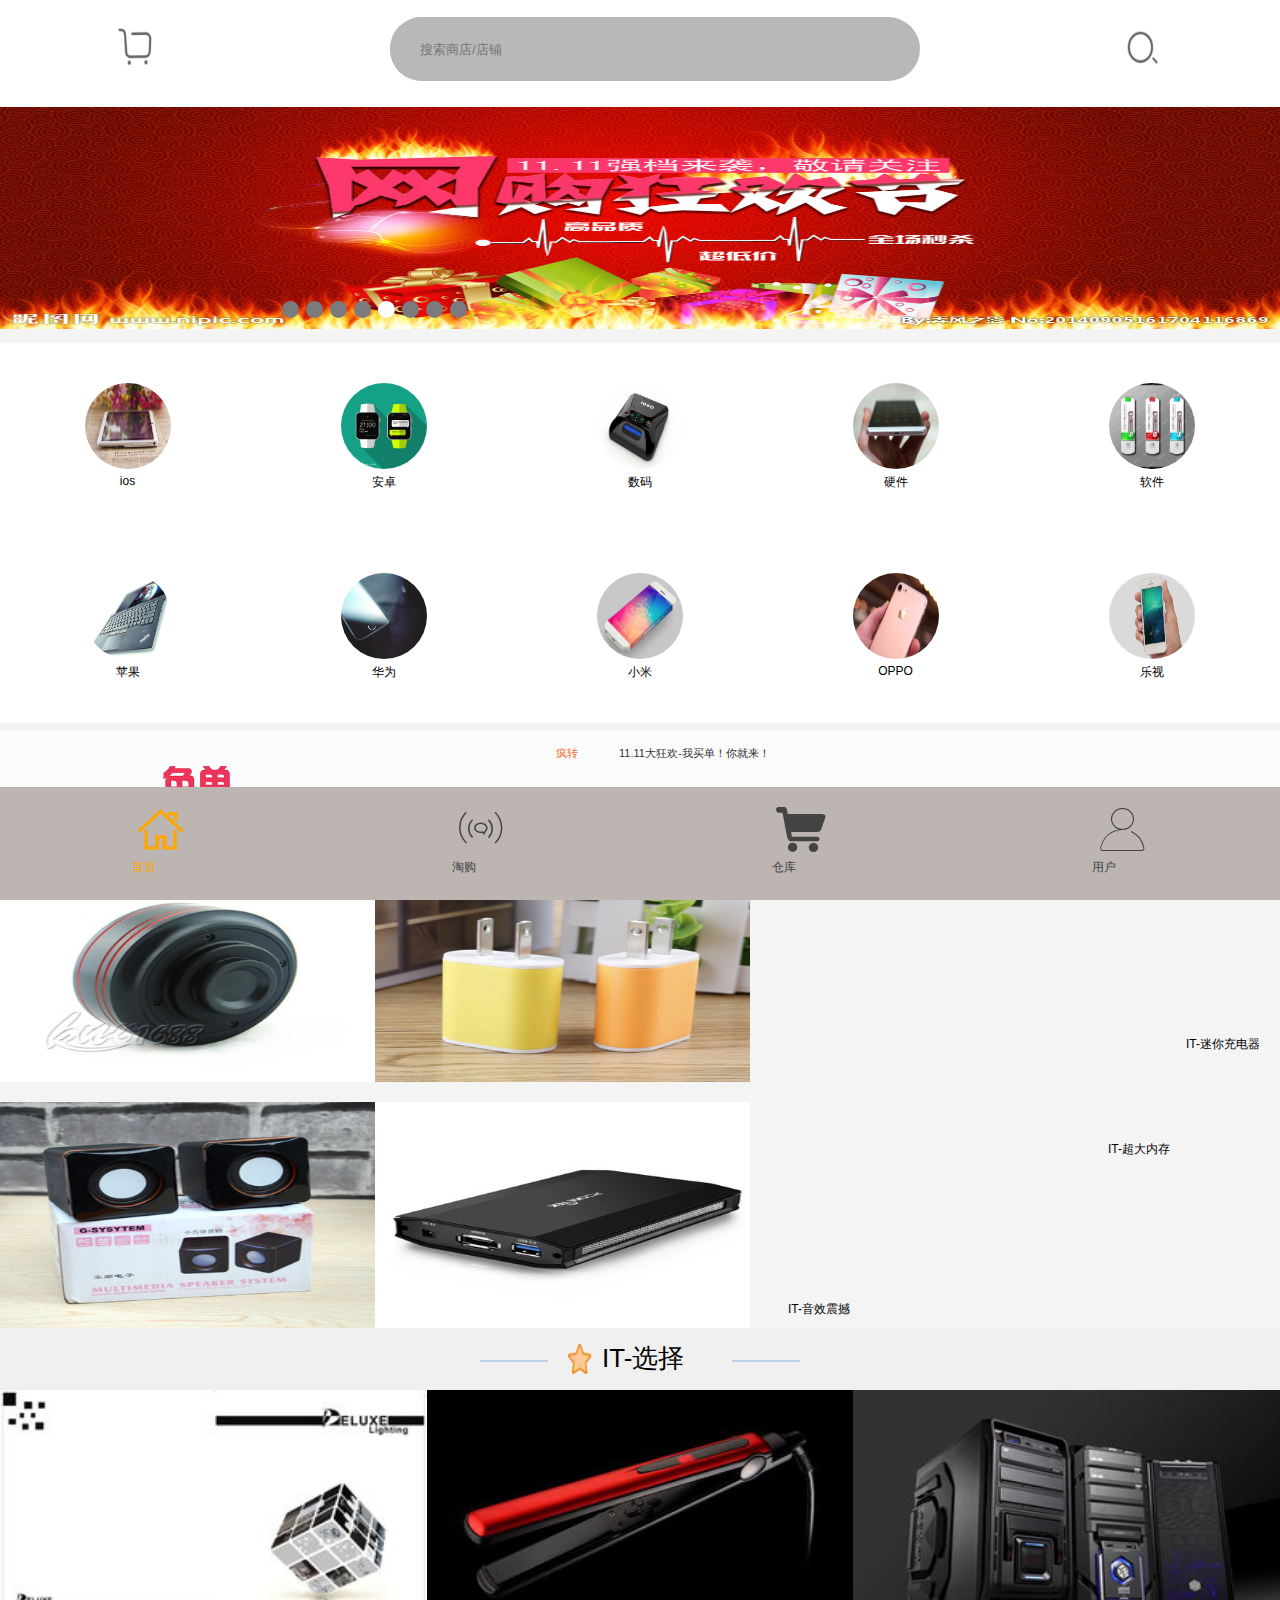
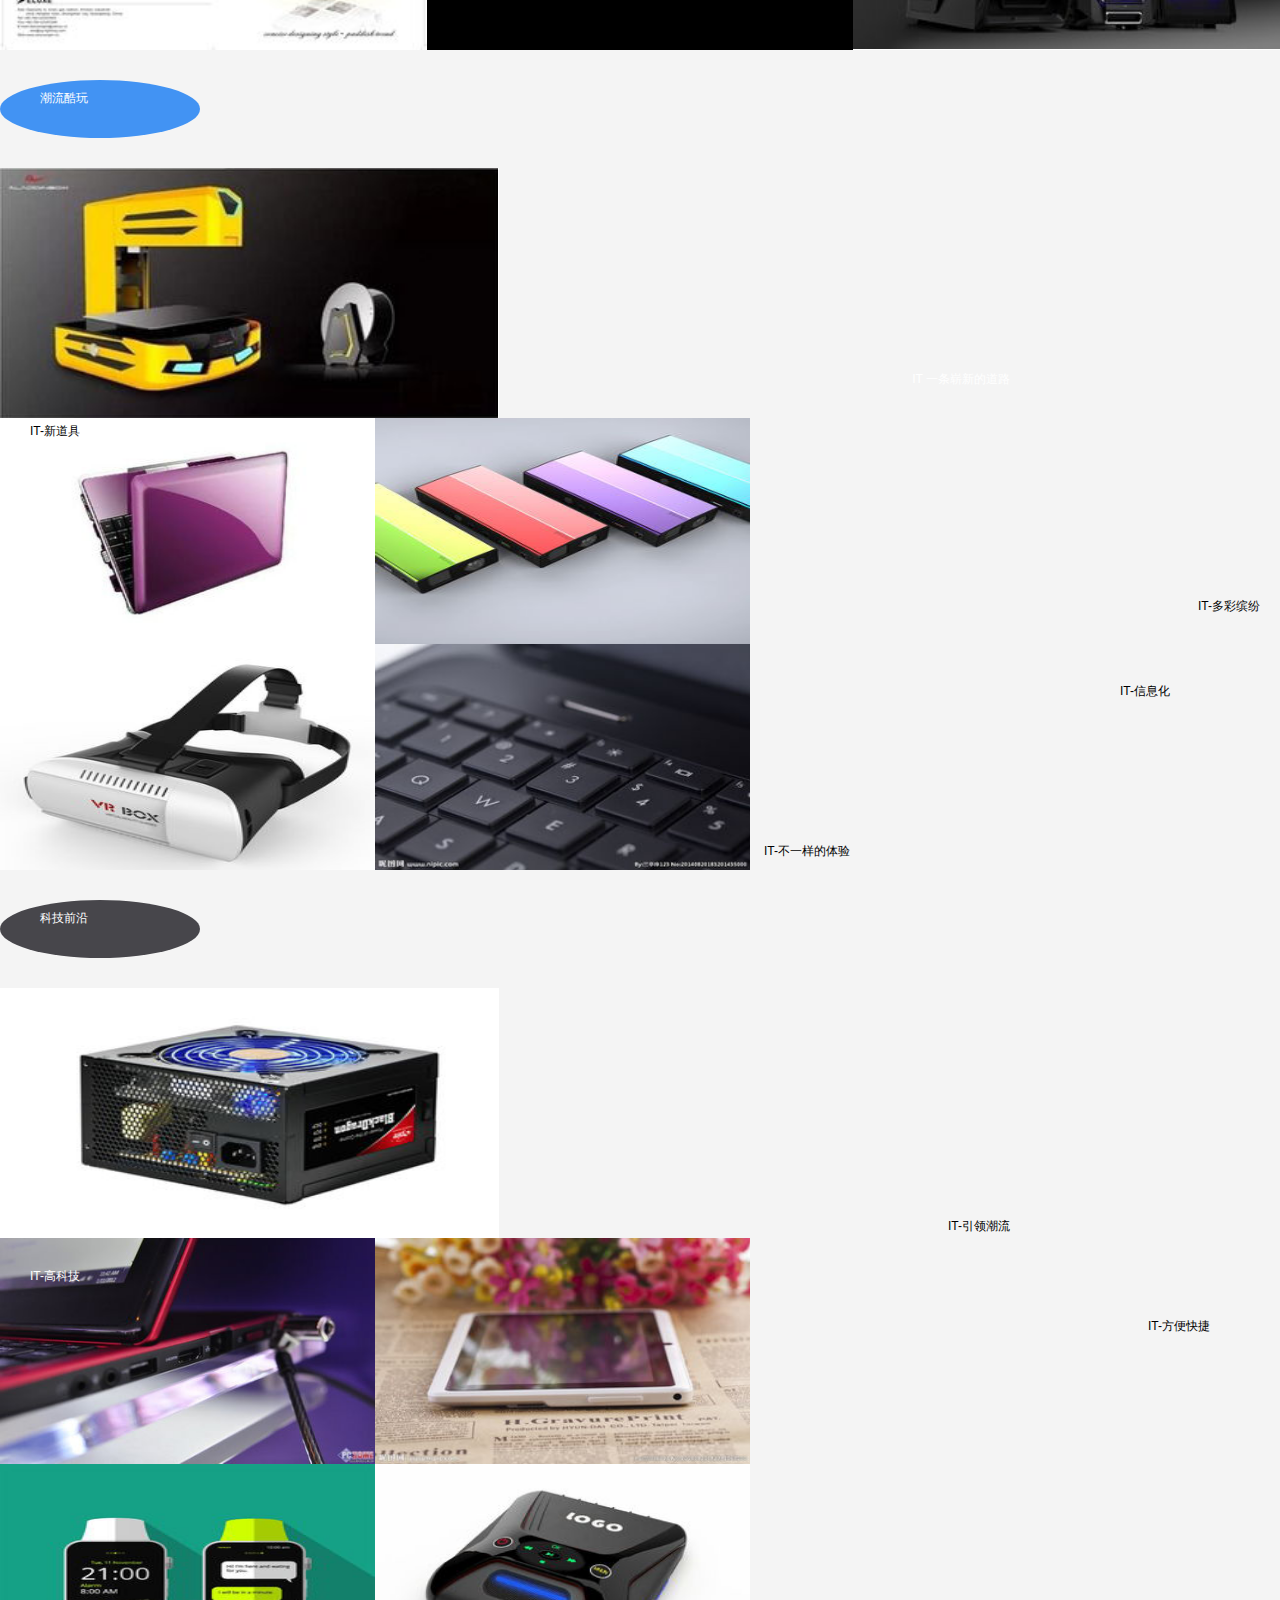
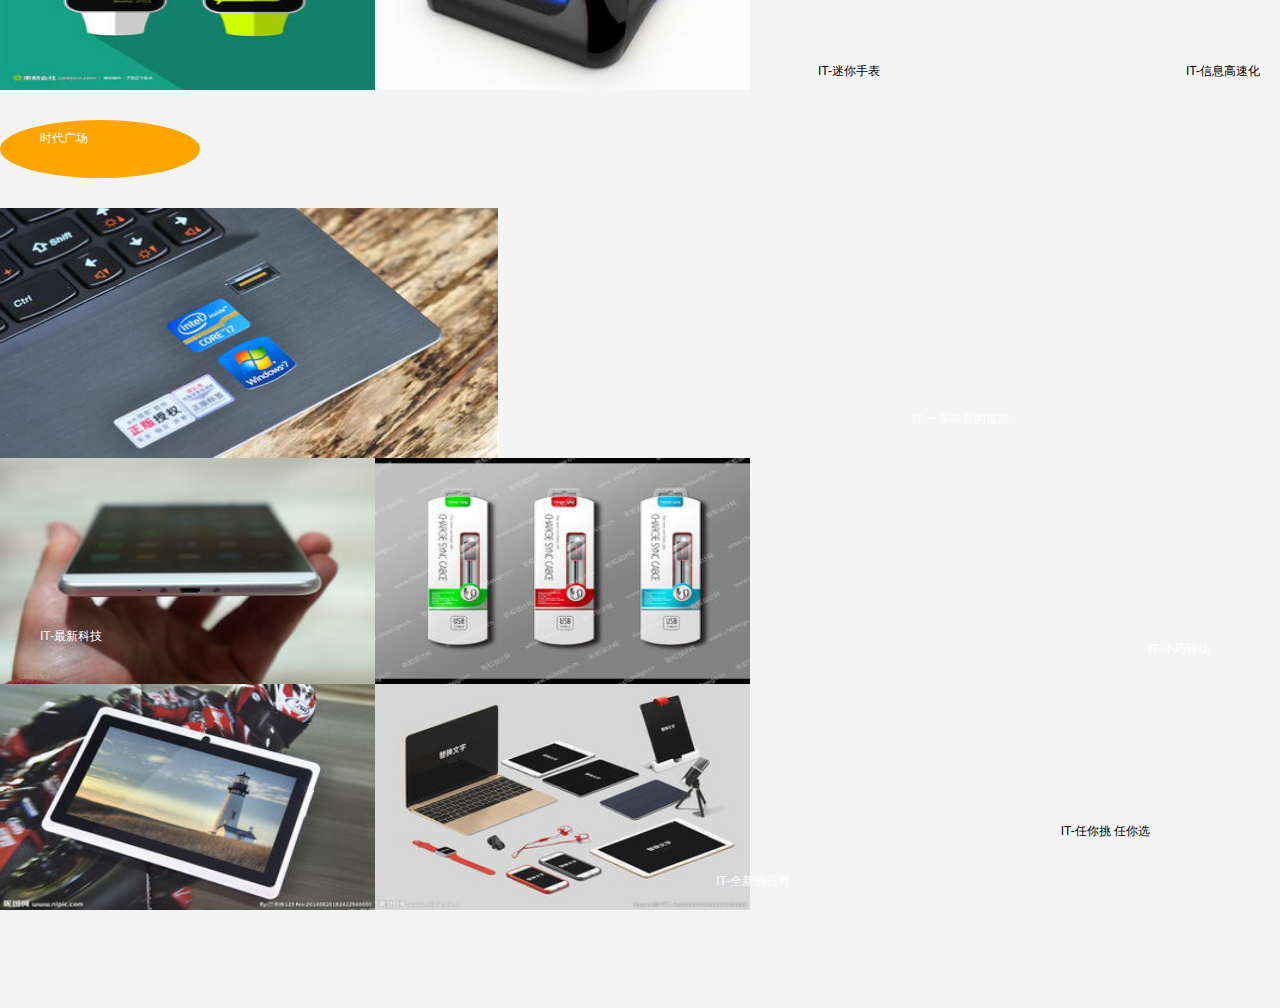
<file: index.html>
<!DOCTYPE html>
<html lang="en">
<head>
	<meta charset="UTF-8">
	<meta name="viewport" content="width=device-width">
	<title>gouwu</title>
	<link rel="stylesheet" href="css/gouwu.css">
	<link rel="stylesheet" href="iconfont/iconfont.css">
	<link rel="shortcut icon" href="img/6.png">
	<script src="js/rem.js"></script>
</head>
<body>
<!-- 头部开始 -->
<header class="toubu-box">
	<ul class="header-1"><a href="gouwuche.html"><img src="img/1.png" alt=""></a></ul>
	<ul class="header-2">
		<input type="text"  placeholder="搜索商店/店铺" class="header-2">
	</ul>
	<ul class="header-3"><a href=""><img src="img/2.png" alt=""></a></ul>
</header>
<!-- 头部结束 -->
<!-- 大屏幕开始 -->
<section class="bannar">
	<a href=""><img src="img/14822096_161704116869_2.png" alt="">
	<a href="" class="lunbo">
		<a href="" class="lunbo1">
			<a href="" class="lunbo1-1"></a>
		</a>
		<a href="" class="lunbo2">
		</a>
		<a href="" class="lunbo3">
		</a>
		<a href="" class="lunbo4">
		</a>
		<a href="" class="lunbo5">
		</a>
		<a href="" class="lunbo6">
		</a>
		<a href="" class="lunbo7">
		</a>
		<a href="" class="lunbo8">
			<a href="" class="lunbo1-8"></a>
		</a>
		</a>
	</a>
</section>
<!-- 大屏幕结束 -->
<!-- 列表开始 -->
<section class="list">
	<ul class="list-1">
		<li class="list-1-1"><a href="liebiao.html"><img src="img/23.png" alt=""></a></li>
		<li class="list-1-2">ios</li>
	</ul>
	<ul class="list-1">
		<li class="list-1-1"><a href="liebiao.html"><img src="img/24.png" alt=""></a></li>
		<li class="list-1-2">安卓</li>
	</ul>
	<ul class="list-1">
		<li class="list-1-1"><a href="liebiao.html"><img src="img/25.png" alt=""></a></li>
		<li class="list-1-2">数码</li>
	</ul>
	<ul class="list-1">
		<li class="list-1-1"><a href="liebiao.html"><img src="img/26.png" alt=""></a></li>
		<li class="list-1-2">硬件</li>
	</ul>
	<ul class="list-1">
		<li class="list-1-1"><a href="liebiao.html"><img src="img/27.png" alt=""></a></li>
		<li class="list-1-2">软件</li>
	</ul>
</section>
<section class="list">
	<ul class="list-1">
		<li class="list-1-1"><a href="liebiao.html"><img src="img/31.png" alt=""></a></li>
		<li class="list-1-2">苹果</li>
	</ul>
	<ul class="list-1">
		<li class="list-1-1"><a href="liebiao.html"><img src="img/34.png" alt=""></a></li>
		<li class="list-1-2">华为</li>
	</ul>
	<ul class="list-1">
		<li class="list-1-1"><a href="liebiao.html"><img src="img/35.png" alt=""></a></li>
		<li class="list-1-2">小米</li>
	</ul>
	<ul class="list-1">
		<li class="list-1-1"><a href="liebiao.html"><img src="img/36.png" alt=""></a></li>
		<li class="list-1-2">OPPO</li>
	</ul>
	<ul class="list-1">
		<li class="list-1-1"><a href="liebiao.html"><img src="img/37.png" alt=""></a></li>
		<li class="list-1-2">乐视</li>
	</ul>
</section>
<!-- 列表结束 -->
<!-- 头条开始 -->
<section class="toutiao">
	<ul class="toutiao-left"><a href=""><img src="img/d0af97f7d3344dcc9445cc1025f41c69_th.png" alt=""></a></ul>
	<ul class="toutiao-right">
		<li class="toutiao-right-1">
			<a href="" class="toutiao-right-1-top">疯转</a>
			<a href="" class="toutiao-right-1-top">热议</a>
		</li>
		<li class="toutiao-right-2">
			<a href="" class="toutiao-right-2-top">11.11大狂欢-我买单！你就来！</a>
			<a href="" class="toutiao-right-2-top">什么是IT-来这里,我告诉你！</a>
		</li>
	</ul>
</section>
<!-- 头条结束 -->
<!-- 商品开始 -->
<section class="shangpin">
	<ul class="shangpin-left"><a href="liebiao.html"><img src="img/8.png" alt=""></a></ul>
	<div class="wenzi1">IT-时尚小音箱</div>
	<ul class="shangpin-left"><a href="liebiao.html"><img src="img/10.png" alt=""></a></ul>
	<div class="wenzi2">IT-迷你充电器</div>
</section>
<section class="shangpin">
	<ul class="shangpin-left"><a href="liebiao.html"><img src="img/11.png" alt=""></a></ul>
	<div class="wenzi3">IT-音效震撼</div>
	<ul class="shangpin-left"><a href="liebiao.html"><img src="img/9.png" alt=""></a></ul>
	<div class="wenzi4">IT-超大内存</div>
</section>
<!-- 商品结束 -->
<!-- IT-选择开始 -->
<section>
	<ul class="it-top">
			<li class="it-top-zhong">
				<div class="it-top-zhong-1"></div>
				<div class="it-top-zhong-2">
					<a href="" class="it-top-zhong-2-1"><img src="img/13.png" alt=""></a>
					<a href="" class="it-top-zhong-2-2"><p>IT-选择</p></a>
				</div>
				<div class="it-top-zhong-3"></div>
			</li>
		</ul>
		<ul class="it-bottom">
			<li class="it-bottom-1"><a href="liebiao.html"><img src="img/14.png" alt=""></a></li>
			<li class="it-bottom-2"><a href="liebiao.html"><img src="img/15.png" alt=""></a></li>
			<li class="it-bottom-3"><a href="liebiao.html"><img src="img/16.png" alt=""></a></li>
		</ul>
</section>
<!-- IT-选择结束 -->
<!-- 潮流酷玩开始 -->
<div class="biaoti">
	<p>潮流酷玩</p>
</div>
<section class="kuwan-top">
	<ul class="kuwan-top-1"><a href=""><img src="img/cc65e3dead0a7d92_03.png" alt=""></a></ul>
	<div class="wenzi">IT 一条崭新的道路</div>
</section>
<section class="kuwan-bottom">
	<ul class="kuwan-bottom-1"><a href="liebiao.html"><img src="img/17.png" alt=""></a></ul>
	<div class="wenzi1">IT-新道具</div>
	<ul class="kuwan-bottom-1"><a href="liebiao.html"><img src="img/18.png" alt=""></a></ul>
	<div class="wenzi2">IT-多彩缤纷</div>
</section>
<section class="kuwan-bottom">
	<ul class="kuwan-bottom-1"><a href="liebiao.html"><img src="img/19.png" alt=""></a></ul>
	<div class="wenzi3">IT-不一样的体验</div>
	<ul class="kuwan-bottom-1"><a href="liebiao.html"><img src="img/20.png" alt=""></a></ul>
	<div class="wenzi4">IT-信息化</div>
</section>
<!-- 潮流酷玩结束 -->
<!-- 科技前沿开始 -->
<div class="biaoti1">
	<p>科技前沿</p>
</div>
<section class="kuwan-top">
	<ul class="kuwan-top-1"><a href=""><img src="img/21.png" alt=""></a></ul>
	<div class="wenzi1-1">IT-引领潮流</div>
</section>
<section class="kuwan-bottom">
	<ul class="kuwan-bottom-1"><a href="liebiao.html"><img src="img/22.png" alt=""></a></ul>
	<div class="wenzi5">IT-高科技</div>
	<ul class="kuwan-bottom-1"><a href="liebiao.html"><img src="img/23.png" alt=""></a></ul>
	<div class="wenzi6">IT-方便快捷</div>
</section>
<section class="kuwan-bottom">
	<ul class="kuwan-bottom-1"><a href="liebiao.html"><img src="img/24.png" alt=""></a></ul>
	<div class="wenzi7">IT-迷你手表</div>
	<ul class="kuwan-bottom-1"><a href="liebiao.html"><img src="img/25.png" alt=""></a></ul>
	<div class="wenzi8">IT-信息高速化</div>
</section>
<!-- 科技前沿结束 -->
<!-- 时代广场开始 -->
<div class="biaoti2">
	<p>时代广场</p>
</div>
<section class="kuwan-top">
	<ul class="kuwan-top-1"><a href=""><img src="img/30.png" alt=""></a></ul>
	<div class="wenzi">IT 一条崭新的道路</div>
</section>
<section class="kuwan-bottom">
	<ul class="kuwan-bottom-1"><a href="liebiao.html"><img src="img/26.png" alt=""></a></ul>
	<div class="wenzi9">IT-最新科技</div>
	<ul class="kuwan-bottom-1"><a href="liebiao.html"><img src="img/27.png" alt=""></a></ul>
	<div class="wenzi10">IT-小巧玲珑</div>
</section>
<section class="kuwan-bottom1">
	<ul class="kuwan-bottom-1"><a href="liebiao.html"><img src="img/28.png" alt=""></a></ul>
	<div class="wenzi11">IT-全新的视野</div>
	<ul class="kuwan-bottom-1"><a href="liebiao.html"><img src="img/29.png" alt=""></a></ul>
	<div class="wenzi12">IT-任你挑 任你选</div>
</section>
<!-- 时代广场结束 -->
<!-- 底部开始 -->
<section class="bottom-box">
	<ul class="bottom-2">
		<a href="index.html" class="iconfont"><i class="iconfont icon-home"></i></a>
		<li class="bottom-1-1"></li>
		<li class="bottom-1-2"><a href="">首页</a></li>
	</ul>
	<ul class="bottom-1">
		<a href="taogou.html" class="iconfont"><i class="iconfont icon-weitao"></i></a>
		<li class="bottom-1-1"></li>
		<li class="bottom-1-2"><a href="">淘购</a></li>
	</ul>
	<ul class="bottom-1">
		<a href="gouwuche.html" class="iconfont"><i class="iconfont icon-gouwuche"></i></a>
		<li class="bottom-1-1"></li>
		<li class="bottom-1-2"><a href="">仓库</a></li>
	</ul>
	<ul class="bottom-1">
		<a href="yonghu.html" class="iconfont"><i class="iconfont icon-home1"></i></a>
		<li class="bottom-1-1"></li>
		<li class="bottom-1-2"><a href="">用户</a></li>
	</ul>
</section>
<!-- 底部结束 -->
</body>
</html>
</file>
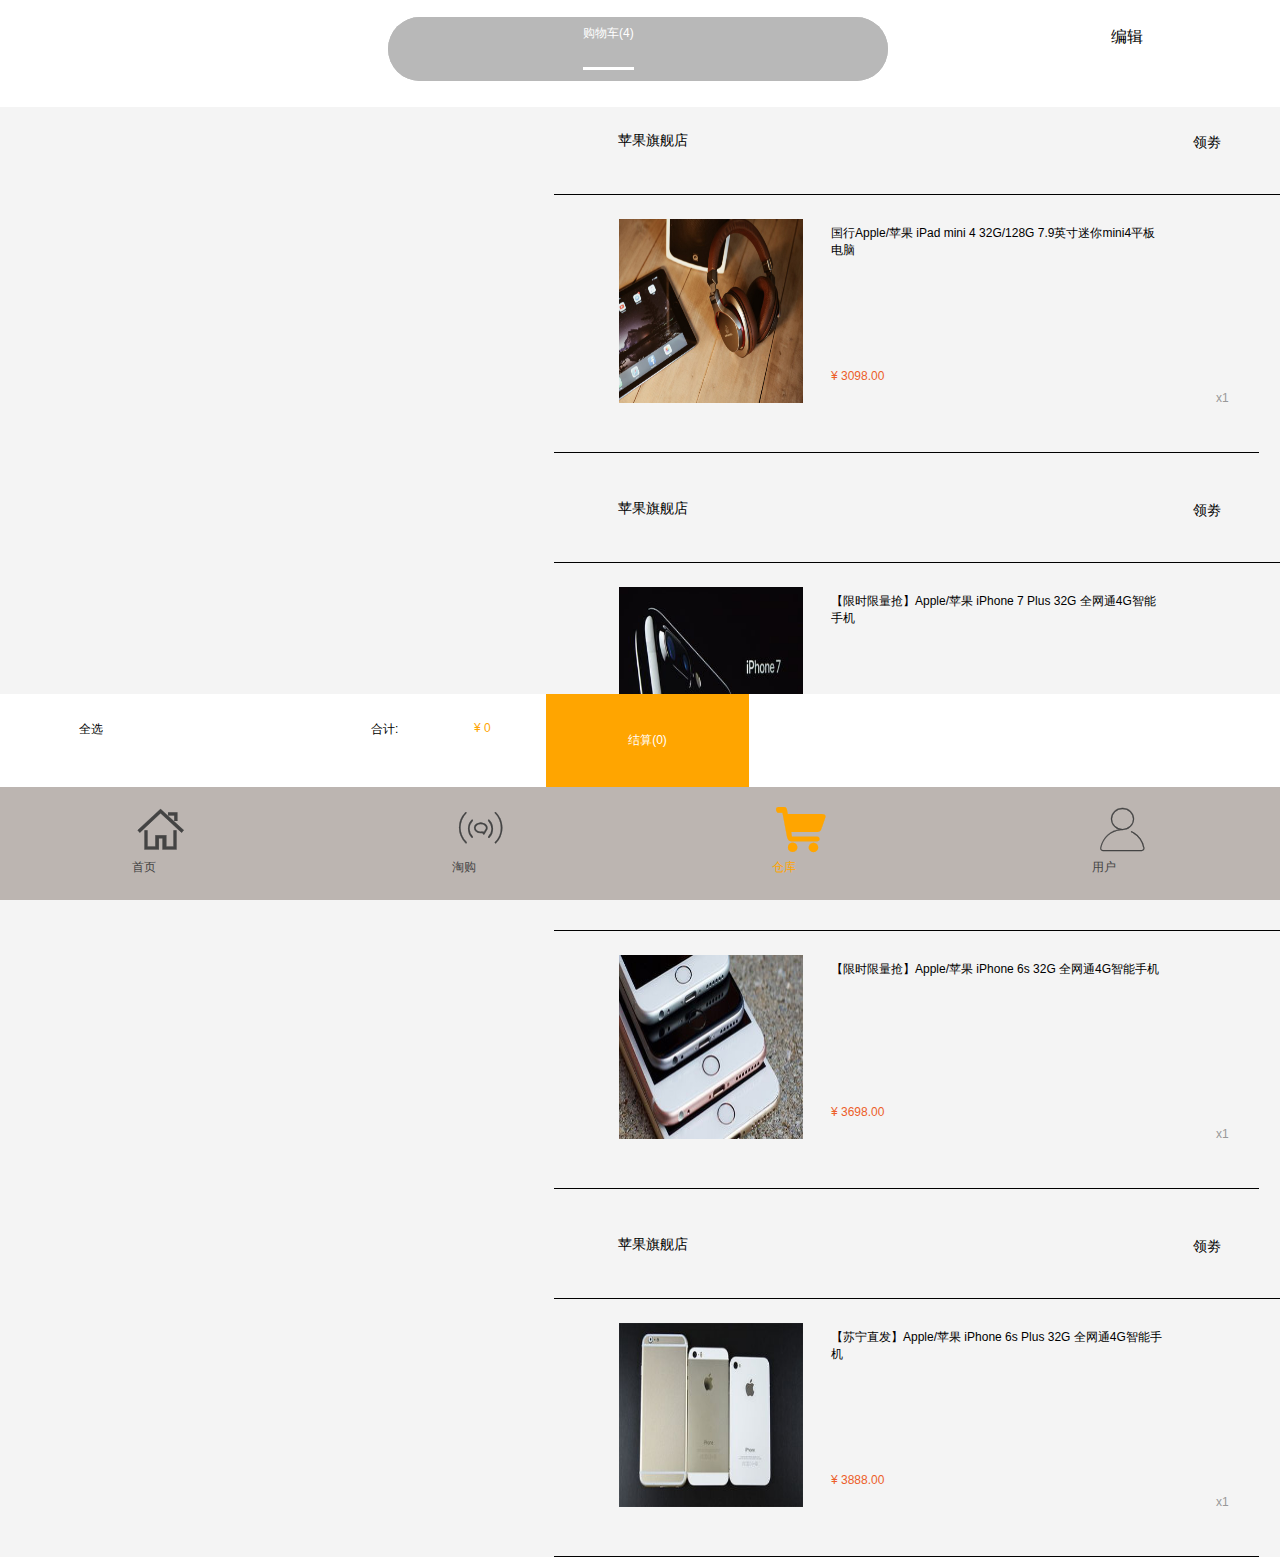
<file: gouwuche.html>
<!DOCTYPE html>
<html lang="en">
<head>
	<meta charset="UTF-8">
	<meta name="viewport" content="width=device-width">
	<title>gouwuche</title>
	<link rel="stylesheet" href="css/gouwuche.css">
	<link rel="stylesheet" href="iconfont/iconfont.css">
	<link rel="shortcut icon" href="img/6.png">
	<script src="js/rem.js"></script>
</head>
<body>
<!-- 头部开始 -->
<header class="toubu-box">
	<ul class="header-1"></ul>
	<ul class="header-2">
		<div class="header-2">
			<div class="header-2-1">购物车(4)</div>
		</div>
	</ul>
	<ul class="header-3"><a href=""><p>编辑</p></a></ul>
</header>
<!-- 头部结束 -->
<!-- 商品开始 -->
<section class="shangpin">
	<ul class="shangpin-1"><a href=""><i class="iconfont">&#xe600;</i></a></ul>
	<ul class="shangpin-2">
		<p>苹果旗舰店</p>
		<li class="shangpin-2-1"><a href=""><i class="iconfont">&#xe63e;</i></a></li>
	</ul>
	<ul class="shangpin-3"><a href=""><p>领劵</p></a></ul>
	<ul class="shangpin-bottom">
		<li class="shangpin-bottom-1"><a href=""><i class="iconfont">&#xe600;</i></a></li>
		<li class="shangpin-bottom-2"><a href="xiangqing.html"><img src="img/47.png" alt=""></a></li>
		<li class="shangpin-bottom-3">
			<div class="shangpin-bottom-3-1"><a href=""><p>国行Apple/苹果 iPad mini 4 32G/128G 7.9英寸迷你mini4平板电脑</p></a></div>
			<div class="shangpin-bottom-3-3"><a href=""><i class="iconfont">&#xe625;</i></a></div>
			<div class="shangpin-bottom-3-2"><a href=""><p>¥ 3098.00</p></a></div>
			<div class="shangpin-bottom-3-4"><p>x1</p></div>
		</li>
	</ul>
</section>
<section class="shangpin1">
	<ul class="shangpin-1"><a href=""><i class="iconfont">&#xe600;</i></a></ul>
	<ul class="shangpin-2">
		<p>苹果旗舰店</p>
		<li class="shangpin-2-1"><a href=""><i class="iconfont">&#xe63e;</i></a></li>
	</ul>
	<ul class="shangpin-3"><a href=""><p>领劵</p></a></ul>
	<ul class="shangpin-bottom">
		<li class="shangpin-bottom-1"><a href=""><i class="iconfont">&#xe600;</i></a></li>
		<li class="shangpin-bottom-2"><a href="xiangqing.html"><img src="img/48.png" alt=""></a></li>
		<li class="shangpin-bottom-3">
			<div class="shangpin-bottom-3-1"><a href=""><p>【限时限量抢】Apple/苹果 iPhone 7 Plus 32G 全网通4G智能手机</p></a></div>
			<div class="shangpin-bottom-3-3"><a href=""><i class="iconfont">&#xe625;</i></a></div>
			<div class="shangpin-bottom-3-2"><a href=""><p>¥ 5388.00</p></a></div>
			<div class="shangpin-bottom-3-4"><p>x1</p></div>
		</li>
	</ul>
</section>
<section class="shangpin2">
	<ul class="shangpin-1"><a href=""><i class="iconfont">&#xe600;</i></a></ul>
	<ul class="shangpin-2">
		<p>苹果旗舰店</p>
		<li class="shangpin-2-1"><a href=""><i class="iconfont">&#xe63e;</i></a></li>
	</ul>
	<ul class="shangpin-3"><a href=""><p>领劵</p></a></ul>
	<ul class="shangpin-bottom">
		<li class="shangpin-bottom-1"><a href=""><i class="iconfont">&#xe600;</i></a></li>
		<li class="shangpin-bottom-2"><a href="xiangqing.html"><img src="img/49.png" alt=""></a></li>
		<li class="shangpin-bottom-3">
			<div class="shangpin-bottom-3-1"><a href=""><p>【限时限量抢】Apple/苹果 iPhone 6s 32G 全网通4G智能手机</p></a></div>
			<div class="shangpin-bottom-3-3"><a href=""><i class="iconfont">&#xe625;</i></a></div>
			<div class="shangpin-bottom-3-2"><a href=""><p>¥ 3698.00</p></a></div>
			<div class="shangpin-bottom-3-4"><p>x1</p></div>
		</li>
	</ul>
</section>
<section class="shangpin3">
	<ul class="shangpin-1"><a href=""><i class="iconfont">&#xe600;</i></a></ul>
	<ul class="shangpin-2">
		<p>苹果旗舰店</p>
		<li class="shangpin-2-1"><a href=""><i class="iconfont">&#xe63e;</i></a></li>
	</ul>
	<ul class="shangpin-3"><a href=""><p>领劵</p></a></ul>
	<ul class="shangpin-bottom1">
		<li class="shangpin-bottom-1"><a href=""><i class="iconfont">&#xe600;</i></a></li>
		<li class="shangpin-bottom-2"><a href="xiangqing.html"><img src="img/50.png" alt=""></a></li>
		<li class="shangpin-bottom-3">
			<div class="shangpin-bottom-3-1"><a href=""><p>【苏宁直发】Apple/苹果 iPhone 6s Plus 32G 全网通4G智能手机</p></a></div>
			<div class="shangpin-bottom-3-3"><a href=""><i class="iconfont">&#xe625;</i></a></div>
			<div class="shangpin-bottom-3-2"><a href=""><p>¥ 3888.00</p></a></div>
			<div class="shangpin-bottom-3-4"><p>x1</p></div>
		</li>
	</ul>
</section>
<!-- 商品结束 -->
<!-- 结算开始 -->
<section class="jiesuan">
	<ul class="jiesuan-1"><a href=""><i class="iconfont">&#xe600;</i></a></ul>
	<ul class="jiesuan-2"><p>全选</p></ul>
	<ul class="jiesuan-3"><p>合计:</p></ul>
	<ul class="jiesuan-4"><p>¥ 0</p></ul>
	<a href="xiangqing.html" class="jiesuan-5"><p>结算(0)</p></a>
</section>
<!-- 结算结束 -->
<!-- 底部开始 -->
<section class="bottom-box">
	<ul class="bottom-1">
		<a href="index.html" class="iconfont"><i class="iconfont icon-home"></i></a>
		<li class="bottom-1-1"></li>
		<li class="bottom-1-2"><a href="">首页</a></li>
	</ul>
	<ul class="bottom-1">
		<a href="taogou.html" class="iconfont"><i class="iconfont icon-weitao"></i></a>
		<li class="bottom-1-1"></li>
		<li class="bottom-1-2"><a href="">淘购</a></li>
	</ul>
	<ul class="bottom-2">
		<a href="gouwuche.html" class="iconfont"><i class="iconfont icon-gouwuche"></i></a>
		<li class="bottom-1-1"></li>
		<li class="bottom-1-2"><a href="">仓库</a></li>
	</ul>
	<ul class="bottom-1">
		<a href="yonghu.html" class="iconfont"><i class="iconfont icon-home1"></i></a>
		<li class="bottom-1-1"></li>
		<li class="bottom-1-2"><a href="">用户</a></li>
	</ul>
</section>
<!-- 底部结束 -->
</body>
</html>
</file>
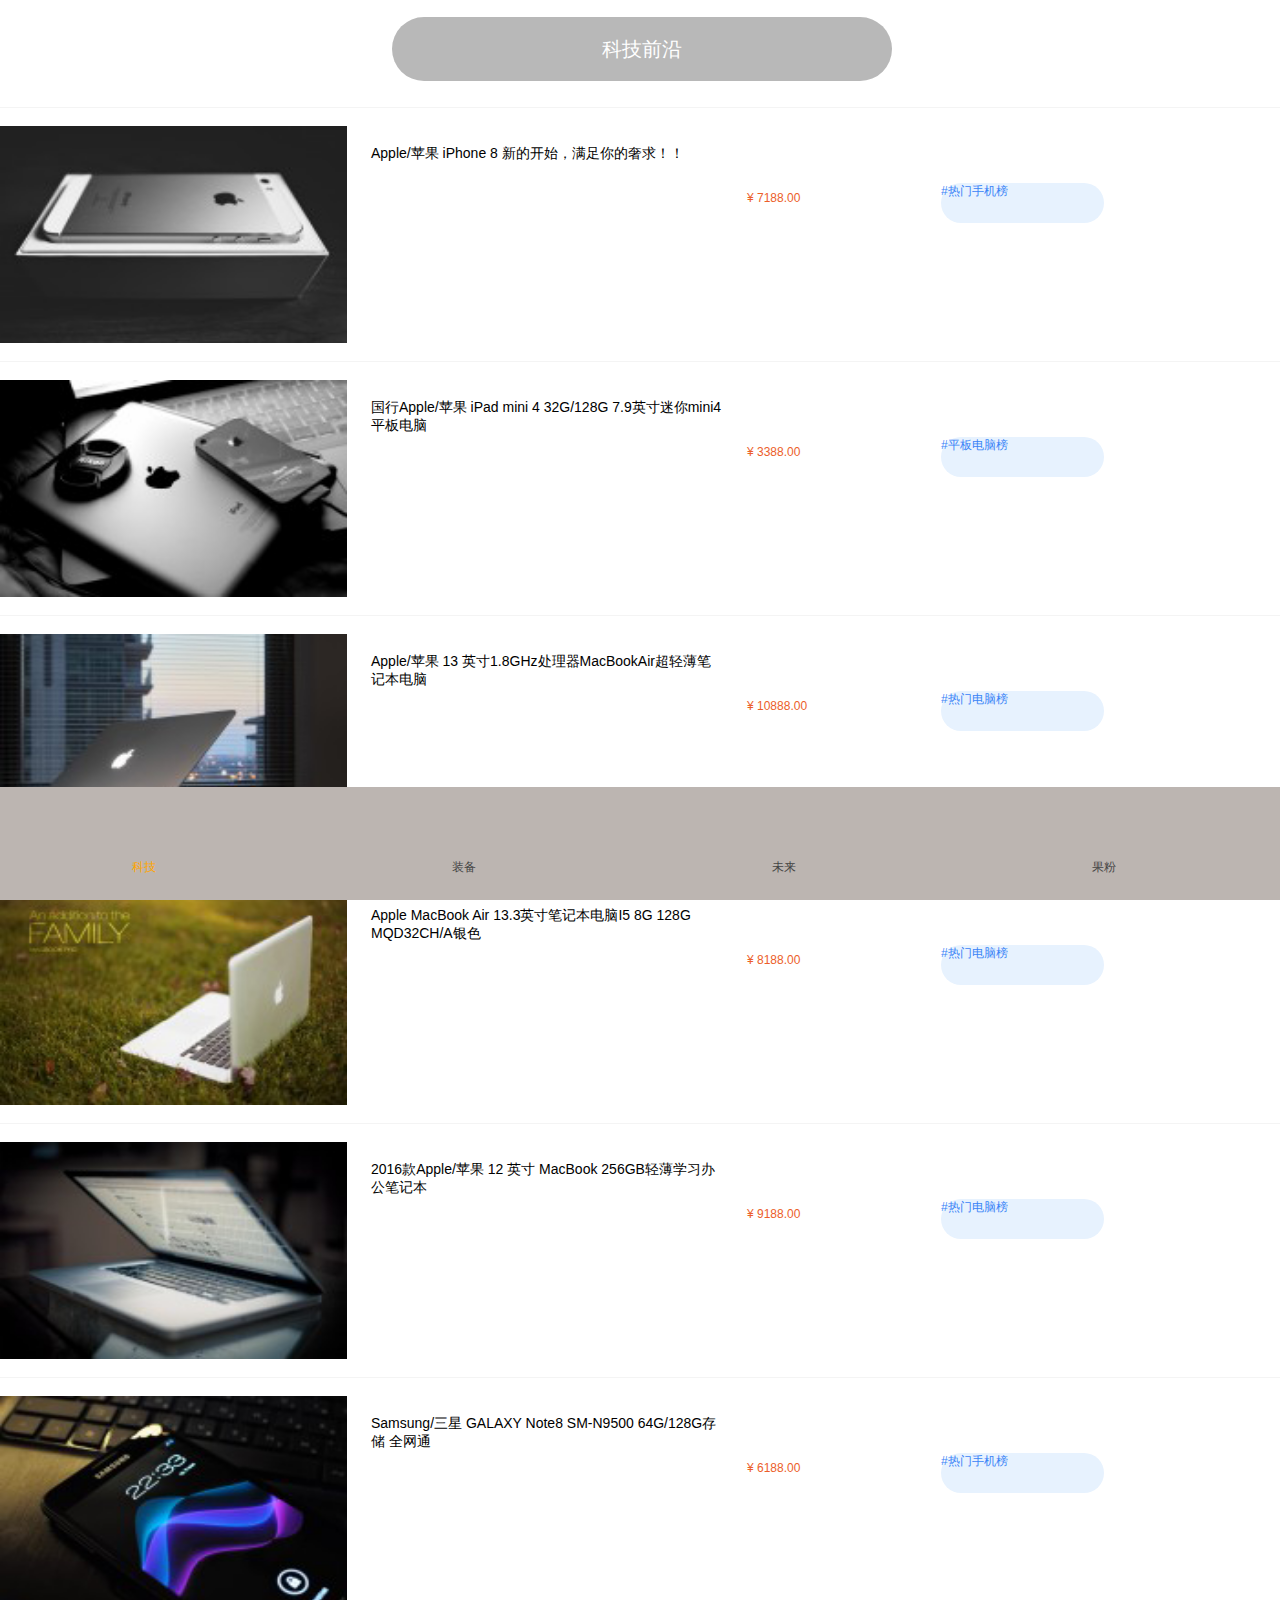
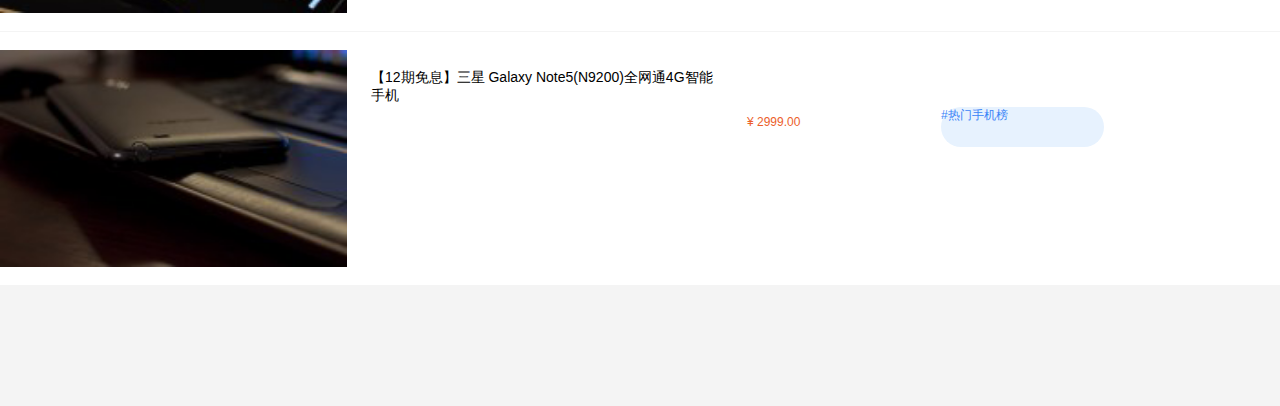
<file: liebiao.html>
<!DOCTYPE html>
<html lang="en">
<head>
	<meta charset="UTF-8">
	<meta name="viewport" content="width=device-width">
	<title>liebiao</title>
	<link rel="stylesheet" href="css/liebiao.css">
	<link rel="stylesheet" href="iconfont/iconfont.css">
	<link rel="shortcut icon" href="img/6.png">
	<script src="js/rem.js"></script>
</head>
<body>
<!-- 头部开始 -->
<header class="toubu-box">
	<ul class="header-1"><a href="index.html"><i class="iconfont">&#xe611;</i></a></ul>
	<ul class="header-2"><p>科技前沿</p></ul>
	<ul class="header-3"><a href="taogou.html"><i class="iconfont">&#xe622;</i></a></ul>
</header>
<!-- 头部结束 -->
<!-- 列表开始 -->
<section class="liebiao">
	<ul class="liebiao-1"><a href="xiangqing.html"><img src="img/53.png" alt=""></a></ul>
	<ul class="liebiao-2"><p>Apple/苹果 iPhone 8 新的开始，满足你的奢求！！</p></ul>
	<ul class="liebiao-3"><p>¥ 7188.00</p></ul>
	<ul class="liebiao-4"><a href=""><p>#热门手机榜</p></a></ul>
</section>
<section class="liebiao1">
	<ul class="liebiao-1"><a href="xiangqing.html"><img src="img/54.png" alt=""></a></ul>
	<ul class="liebiao-2"><p>国行Apple/苹果 iPad mini 4 32G/128G 7.9英寸迷你mini4平板电脑</p></ul>
	<ul class="liebiao-3"><p>¥ 3388.00</p></ul>
	<ul class="liebiao-4"><a href=""><p>#平板电脑榜</p></a></ul>
</section>
<section class="liebiao1">
	<ul class="liebiao-1"><a href="xiangqing.html"><img src="img/55.png" alt=""></a></ul>
	<ul class="liebiao-2"><p>Apple/苹果 13 英寸1.8GHz处理器MacBookAir超轻薄笔记本电脑</p></ul>
	<ul class="liebiao-3"><p>¥ 10888.00</p></ul>
	<ul class="liebiao-4"><a href=""><p>#热门电脑榜</p></a></ul>
</section>
<section class="liebiao1">
	<ul class="liebiao-1"><a href="xiangqing.html"><img src="img/56.png" alt=""></a></ul>
	<ul class="liebiao-2"><p>Apple MacBook Air 13.3英寸笔记本电脑I5 8G 128G MQD32CH/A银色</p></ul>
	<ul class="liebiao-3"><p>¥ 8188.00</p></ul>
	<ul class="liebiao-4"><a href=""><p>#热门电脑榜</p></a></ul>
</section>
<section class="liebiao1">
	<ul class="liebiao-1"><a href="xiangqing.html"><img src="img/58.png" alt=""></a></ul>
	<ul class="liebiao-2"><p>2016款Apple/苹果 12 英寸 MacBook 256GB轻薄学习办公笔记本</p></ul>
	<ul class="liebiao-3"><p>¥ 9188.00</p></ul>
	<ul class="liebiao-4"><a href=""><p>#热门电脑榜</p></a></ul>
</section>
<section class="liebiao1">
	<ul class="liebiao-1"><a href="xiangqing.html"><img src="img/59.png" alt=""></a></ul>
	<ul class="liebiao-2"><p>Samsung/三星 GALAXY Note8 SM-N9500 64G/128G存储 全网通</p></ul>
	<ul class="liebiao-3"><p>¥ 6188.00</p></ul>
	<ul class="liebiao-4"><a href=""><p>#热门手机榜</p></a></ul>
</section>
<section class="liebiao2">
	<ul class="liebiao-1"><a href="xiangqing.html"><img src="img/60.png" alt=""></a></ul>
	<ul class="liebiao-2"><p>【12期免息】三星 Galaxy Note5(N9200)全网通4G智能手机</p></ul>
	<ul class="liebiao-3"><p>¥ 2999.00</p></ul>
	<ul class="liebiao-4"><a href=""><p>#热门手机榜</p></a></ul>
</section>
<!-- 列表结束 -->
<!-- 底部开始 -->
<section class="bottom-box">
	<ul class="bottom-2">
		<a href="gouwu.html" class="iconfont"><i class="iconfont">&#xe618;</i></a>
		<li class="bottom-1-1"></li>
		<li class="bottom-1-2"><a href="">科技</a></li>
	</ul>
	<ul class="bottom-1">
		<a href="taogou.html" class="iconfont"><i class="iconfont">&#xe615;</i></a>
		<li class="bottom-1-1"></li>
		<li class="bottom-1-2"><a href="">装备</a></li>
	</ul>
	<ul class="bottom-1">
		<a href="gouwuche.html" class="iconfont"><i class="iconfont">&#xe60a;</i></a>
		<li class="bottom-1-1"></li>
		<li class="bottom-1-2"><a href="">未来</a></li>
	</ul>
	<ul class="bottom-1">
		<a href="" class="iconfont"><i class="iconfont">&#xe60e;</i></a>
		<li class="bottom-1-1"></li>
		<li class="bottom-1-2"><a href="">果粉</a></li>
	</ul>
</section>
<!-- 底部结束 -->
</body>
</html>
</file>
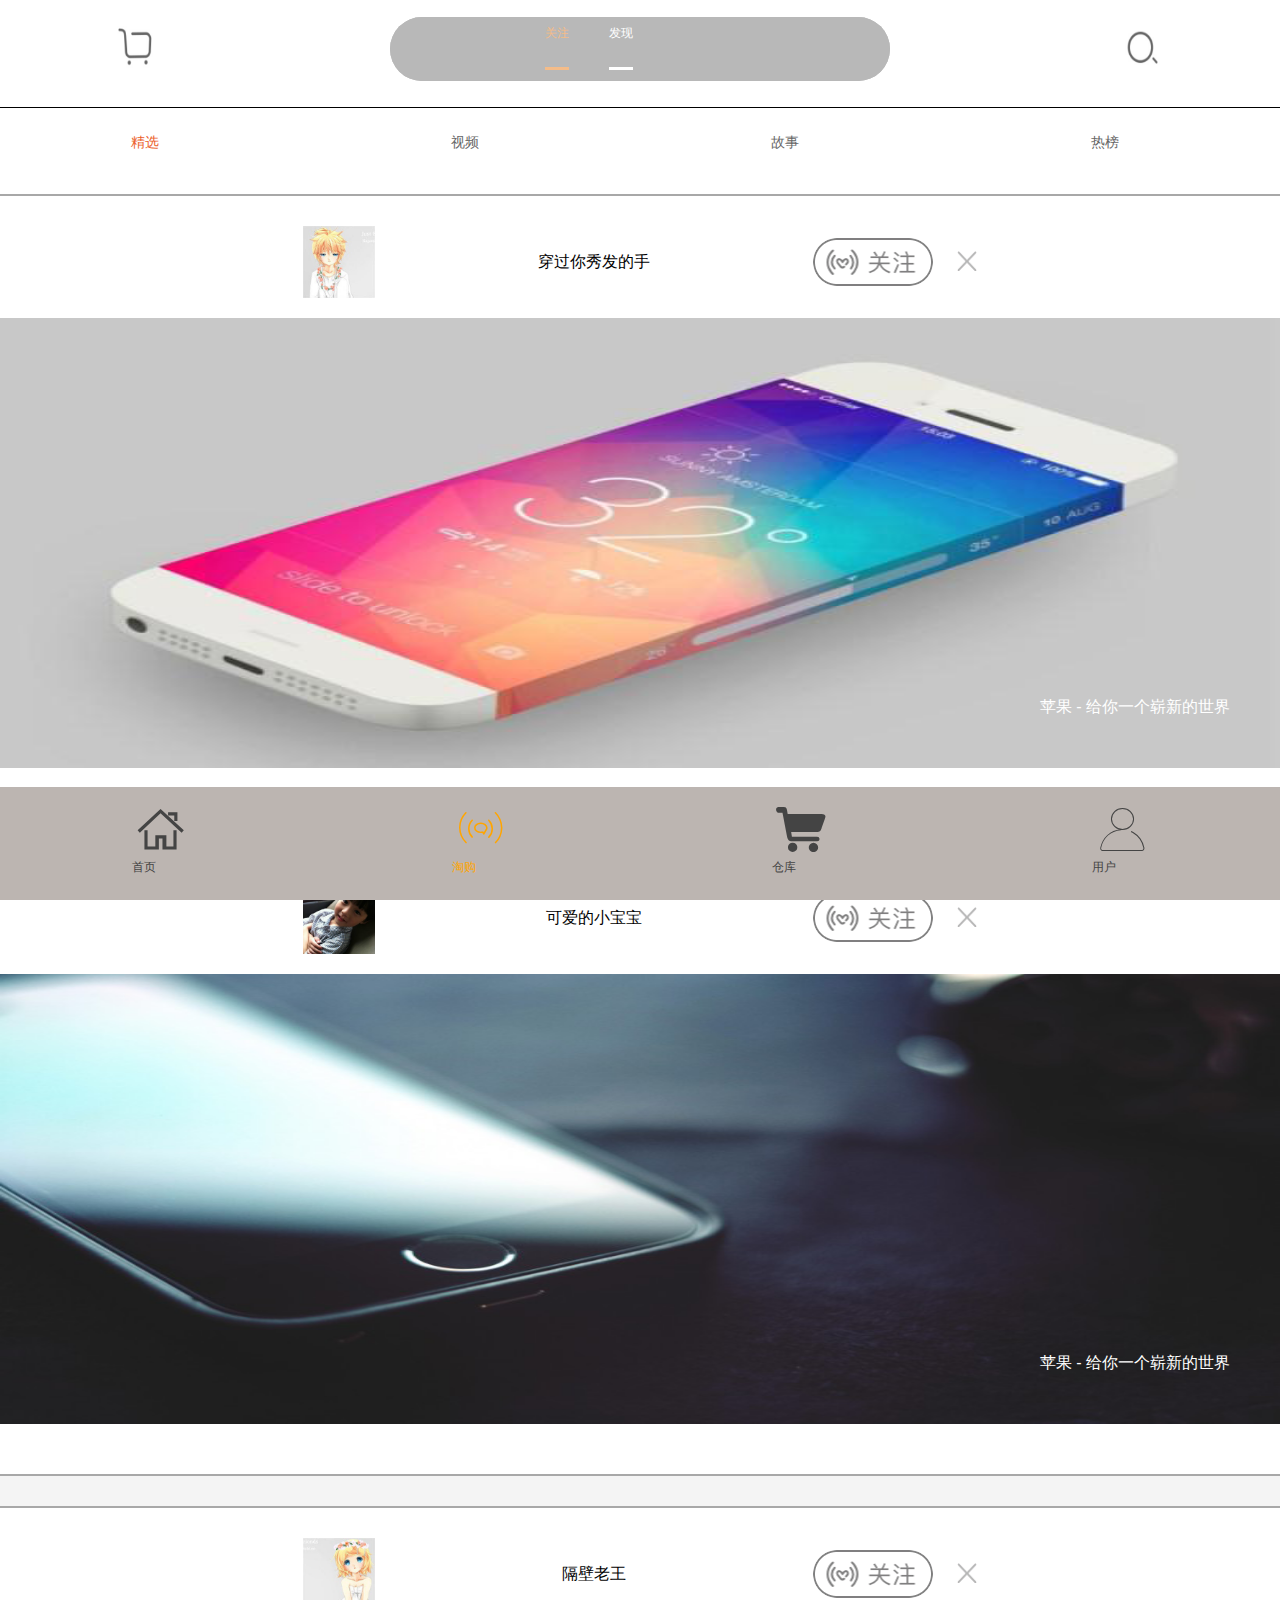
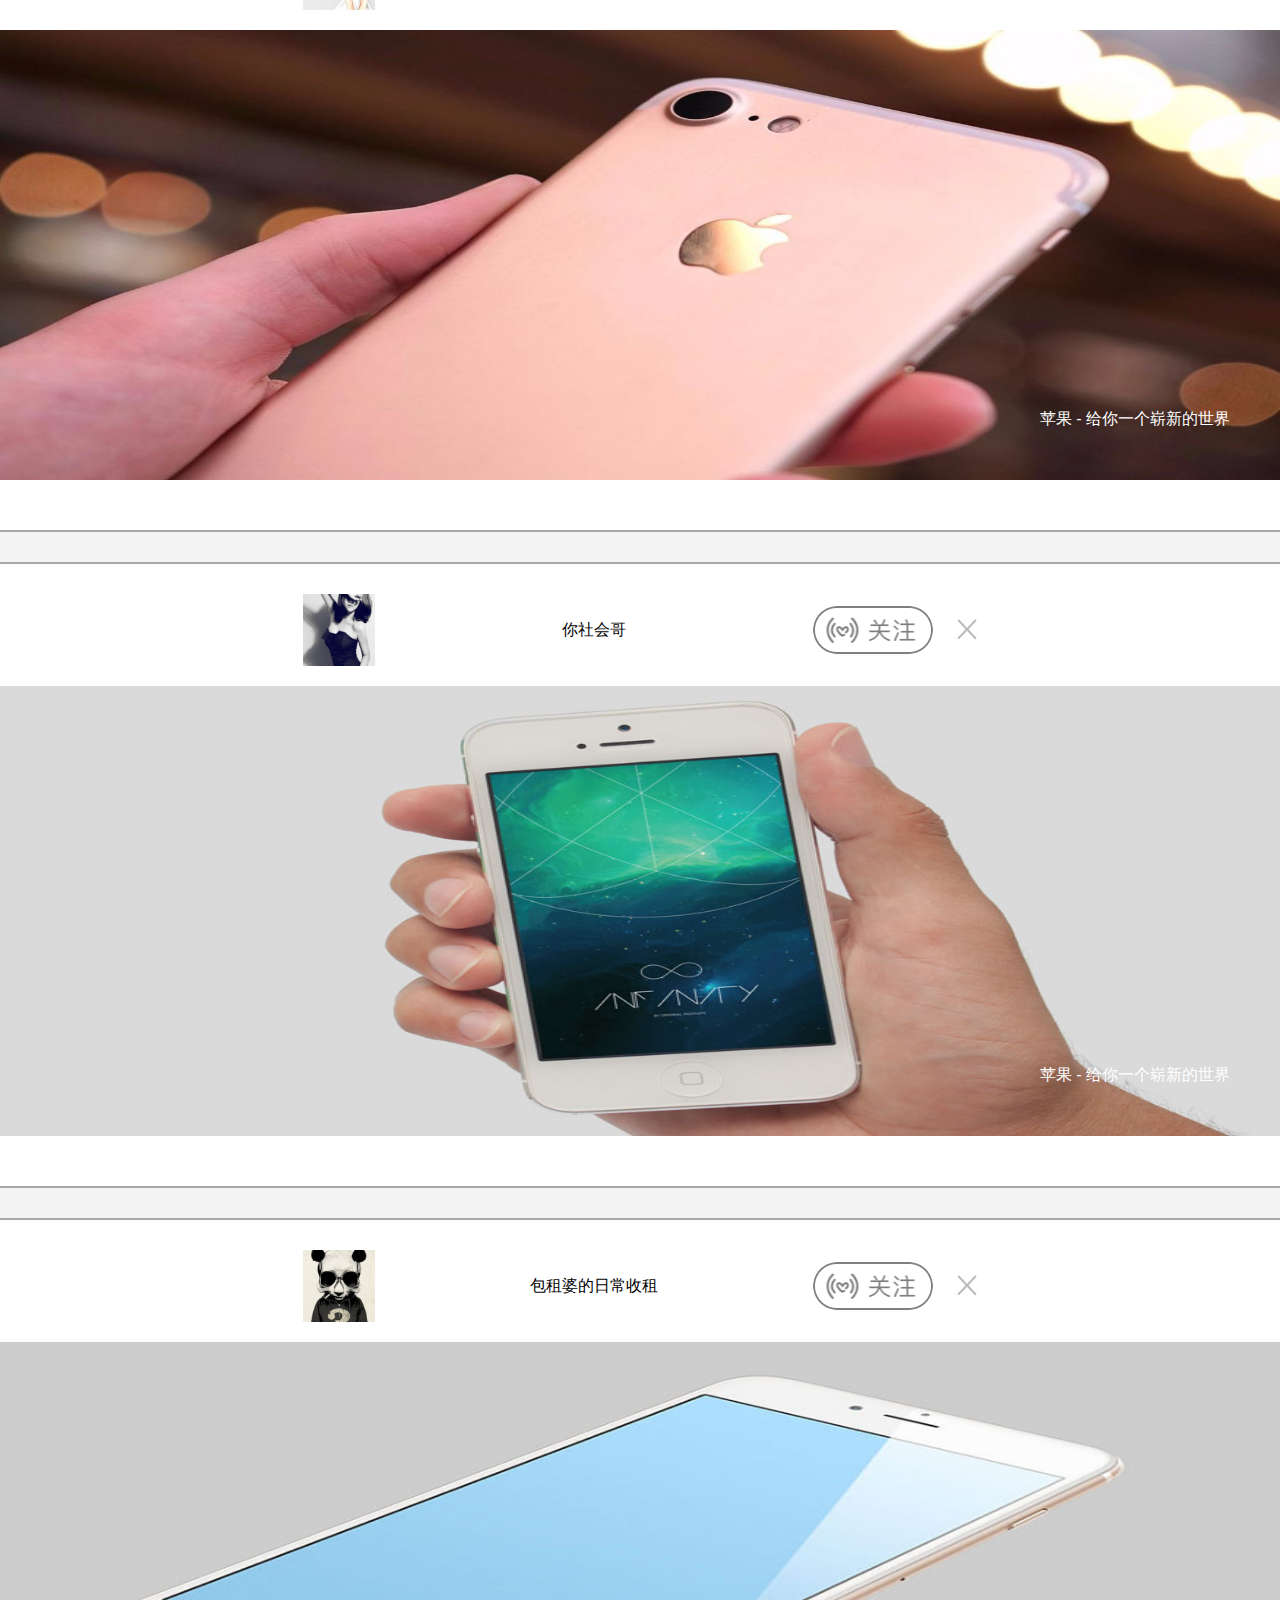
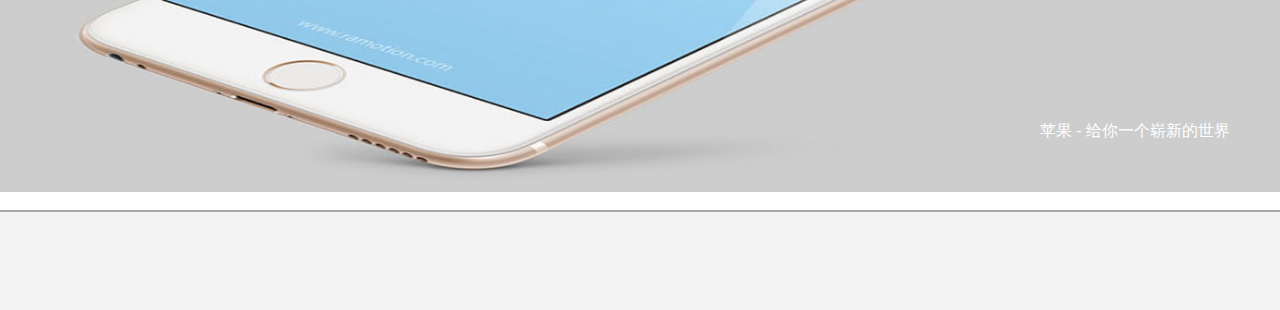
<file: taogou.html>
<!DOCTYPE html>
<html lang="en">
<head>
	<meta charset="UTF-8">
	<meta name="viewport" content="width=device-width">
	<title>taogou</title>
	<link rel="stylesheet" href="css/taogou.css">
	<link rel="stylesheet" href="iconfont/iconfont.css">
	<link rel="shortcut icon" href="img/6.png">
	<script src="js/rem.js"></script>
</head>
<body>
<!-- 头部开始 -->
<header class="toubu-box">
	<ul class="header-1"><a href="gouwuche.html"><img src="img/1.png" alt=""></a></ul>
	<ul class="header-2">
		<div class="header-2">
			<div class="header-2-1">关注</div>
			<div class="header-2-2">发现</div>
		</div>
	</ul>
	<ul class="header-3"><a href=""><img src="img/2.png" alt=""></a></ul>
</header>
<!-- 头部结束 -->
<!-- 导航栏开始 -->
<section class="daohang-box">
	<ul class="daohang-box1"><p>精选</p></ul>
	<ul class="daohang-box1"><p>视频</p></ul>
	<ul class="daohang-box1"><p>故事</p></ul>
	<ul class="daohang-box1"><p>热榜</p></ul>
</section>
<!-- 导航栏结束 -->
<!-- 商品开始 -->
<section class="shangpin">
	<ul class="shangpin-top">
		<li class="shangpin-top-1">
			<div class="shangpin-top-1-1"><a href=""><img src="img/40.png" alt=""></a></div>
			<div class="shangpin-top-1-2"><p>穿过你秀发的手</p></div>
			<div class="shangpin-top-1-3"><a href=""><img src="img/33_03.png" alt=""></a></div>
			<div class="shangpin-top-1-4"><a href=""><img src="img/33_06.png" alt=""></a></div>
		</li>	
	</ul>
	<ul class="shangpin-bottom">
		<li class="shangpin-bottom-1"><a href="liebiao.html"><img src="img/35.png" alt="">
			<p>苹果 - 给你一个崭新的世界</p></a>
		</li>
	</ul>
</section>
<section class="shangpin1">
	<ul class="shangpin-top">
		<li class="shangpin-top-1">
			<div class="shangpin-top-1-1"><a href=""><img src="img/32.png" alt=""></a></div>
			<div class="shangpin-top-1-2"><p>可爱的小宝宝</p></div>
			<div class="shangpin-top-1-3"><a href=""><img src="img/33_03.png" alt=""></a></div>
			<div class="shangpin-top-1-4"><a href=""><img src="img/33_06.png" alt=""></a></div>
		</li>	
	</ul>
	<ul class="shangpin-bottom">
		<li class="shangpin-bottom-1"><a href="liebiao.html"><img src="img/34.png" alt="">
			<p>苹果 - 给你一个崭新的世界</p></a>
		</li>
	</ul>
</section>
<section class="shangpin1">
	<ul class="shangpin-top">
		<li class="shangpin-top-1">
			<div class="shangpin-top-1-1"><a href=""><img src="img/41.png" alt=""></a></div>
			<div class="shangpin-top-1-2"><p>隔壁老王</p></div>
			<div class="shangpin-top-1-3"><a href=""><img src="img/33_03.png" alt=""></a></div>
			<div class="shangpin-top-1-4"><a href=""><img src="img/33_06.png" alt=""></a></div>
		</li>	
	</ul>
	<ul class="shangpin-bottom">
		<li class="shangpin-bottom-1"><a href="liebiao.html"><img src="img/36.png" alt="">
			<p>苹果 - 给你一个崭新的世界</p></a>
		</li>
	</ul>
</section>
<section class="shangpin1">
	<ul class="shangpin-top">
		<li class="shangpin-top-1">
			<div class="shangpin-top-1-1"><a href=""><img src="img/42.png" alt=""></a></div>
			<div class="shangpin-top-1-2"><p>你社会哥</p></div>
			<div class="shangpin-top-1-3"><a href=""><img src="img/33_03.png" alt=""></a></div>
			<div class="shangpin-top-1-4"><a href=""><img src="img/33_06.png" alt=""></a></div>
		</li>	
	</ul>
	<ul class="shangpin-bottom">
		<li class="shangpin-bottom-1"><a href="liebiao.html"><img src="img/37.png" alt="">
			<p>苹果 - 给你一个崭新的世界</p></a>
		</li>
	</ul>
</section>
<section class="shangpin2">
	<ul class="shangpin-top">
		<li class="shangpin-top-1">
			<div class="shangpin-top-1-1"><a href=""><img src="img/43.png" alt=""></a></div>
			<div class="shangpin-top-1-2"><p>包租婆的日常收租</p></div>
			<div class="shangpin-top-1-3"><a href=""><img src="img/33_03.png" alt=""></a></div>
			<div class="shangpin-top-1-4"><a href=""><img src="img/33_06.png" alt=""></a></div>
		</li>	
	</ul>
	<ul class="shangpin-bottom">
		<li class="shangpin-bottom-1"><a href="liebiao.html"><img src="img/38.png" alt="">
			<p>苹果 - 给你一个崭新的世界</p></a>
		</li>
	</ul>
</section>
<!-- 商品结束 -->
<!-- 底部开始 -->
<section class="bottom-box">
	<ul class="bottom-1">
		<a href="index.html" class="iconfont"><i class="iconfont icon-home"></i></a>
		<li class="bottom-1-1"></li>
		<li class="bottom-1-2"><a href="">首页</a></li>
	</ul>
	<ul class="bottom-2">
		<a href="taogou.html" class="iconfont"><i class="iconfont icon-weitao"></i></a>
		<li class="bottom-1-1"></li>
		<li class="bottom-1-2"><a href="">淘购</a></li>
	</ul>
	<ul class="bottom-1">
		<a href="gouwuche.html" class="iconfont"><i class="iconfont icon-gouwuche"></i></a>
		<li class="bottom-1-1"></li>
		<li class="bottom-1-2"><a href="">仓库</a></li>
	</ul>
	<ul class="bottom-1">
		<a href="yonghu.html" class="iconfont"><i class="iconfont icon-home1"></i></a>
		<li class="bottom-1-1"></li>
		<li class="bottom-1-2"><a href="">用户</a></li>
	</ul>
</section>
<!-- 底部结束 -->
</body>
</html>
</file>
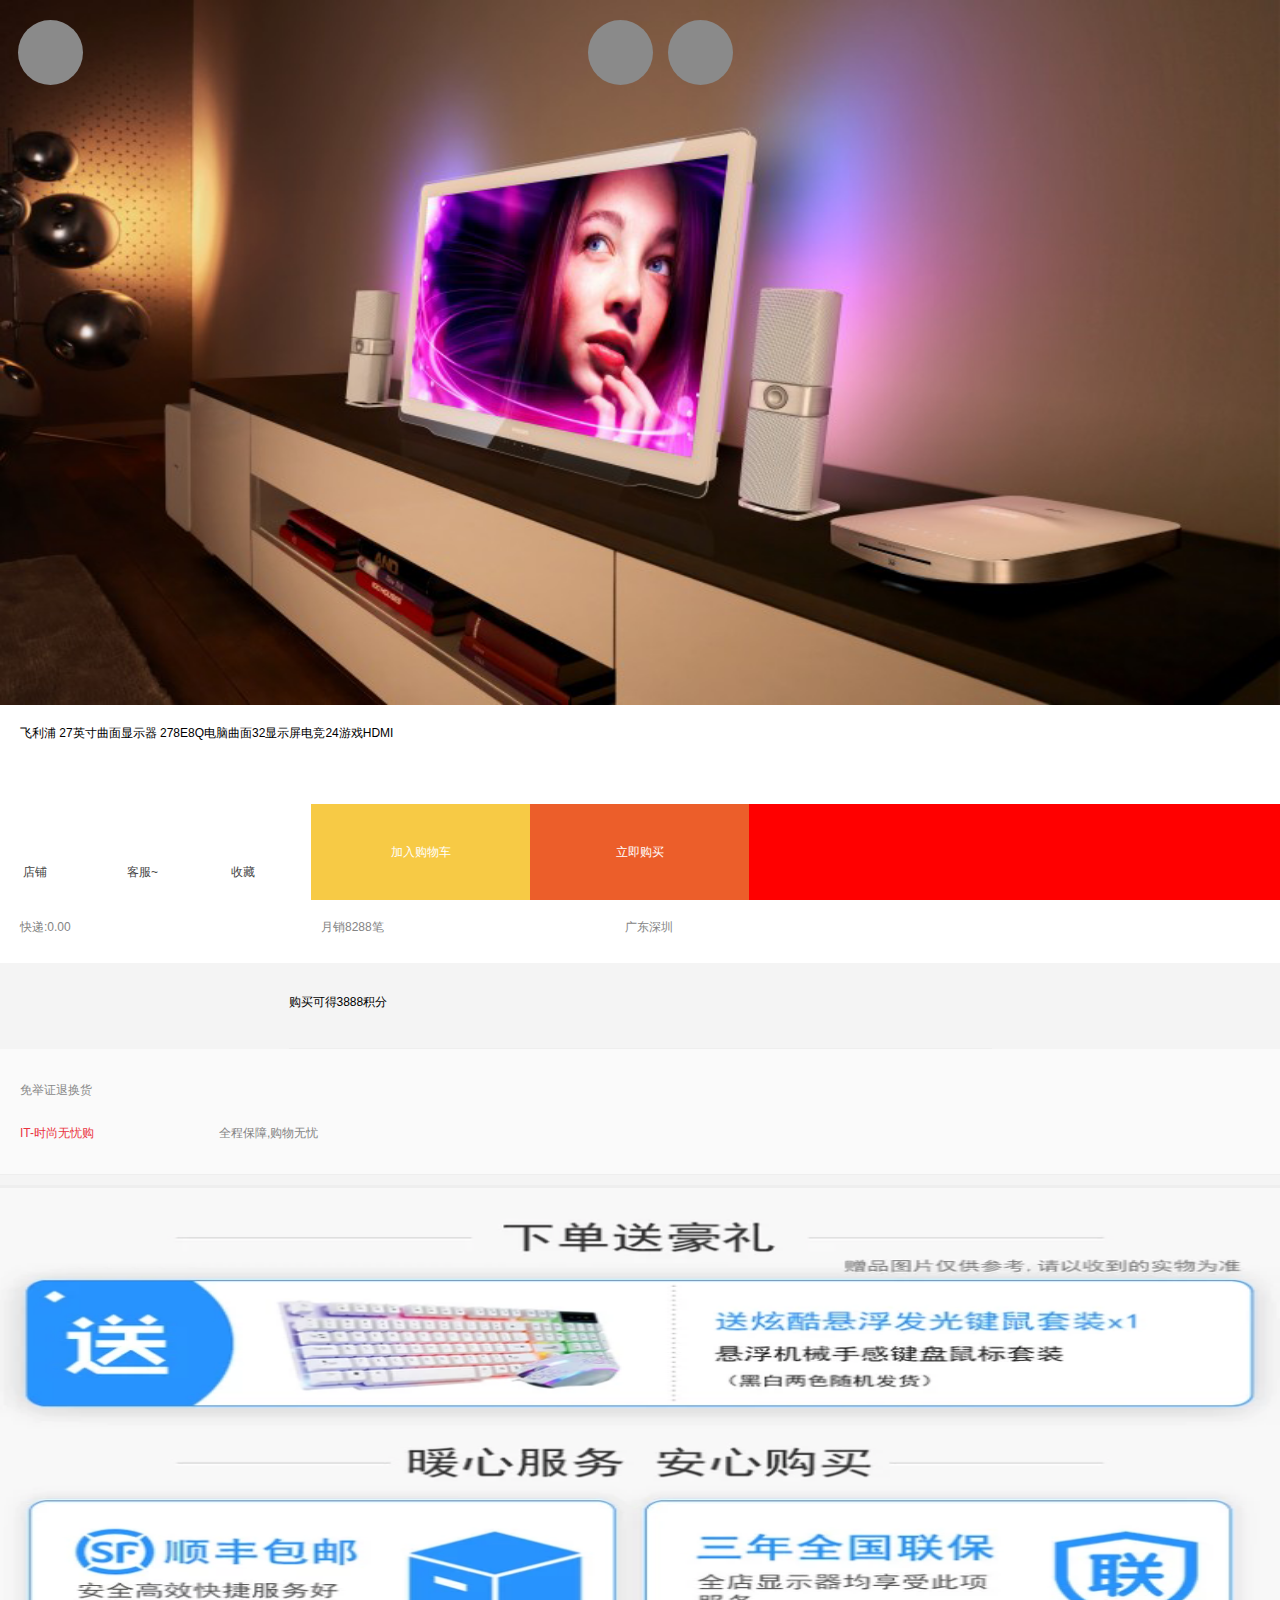
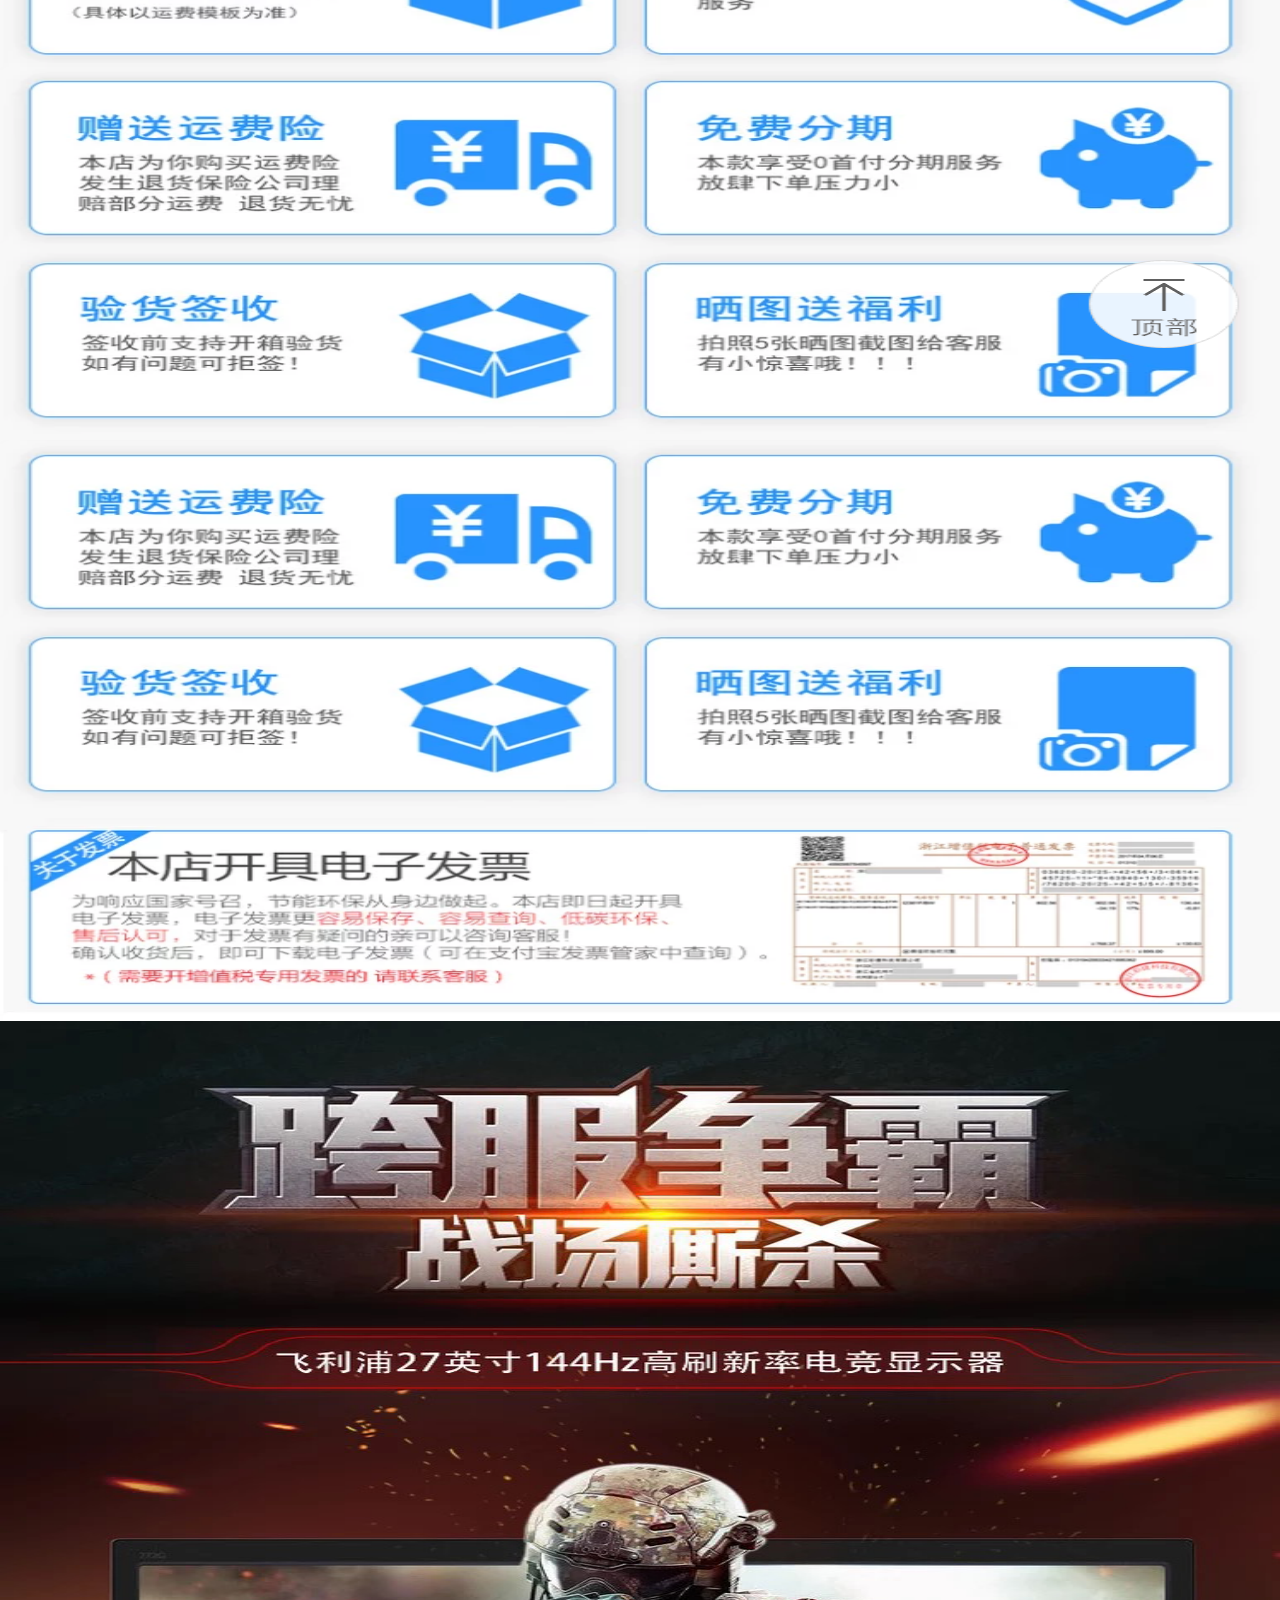
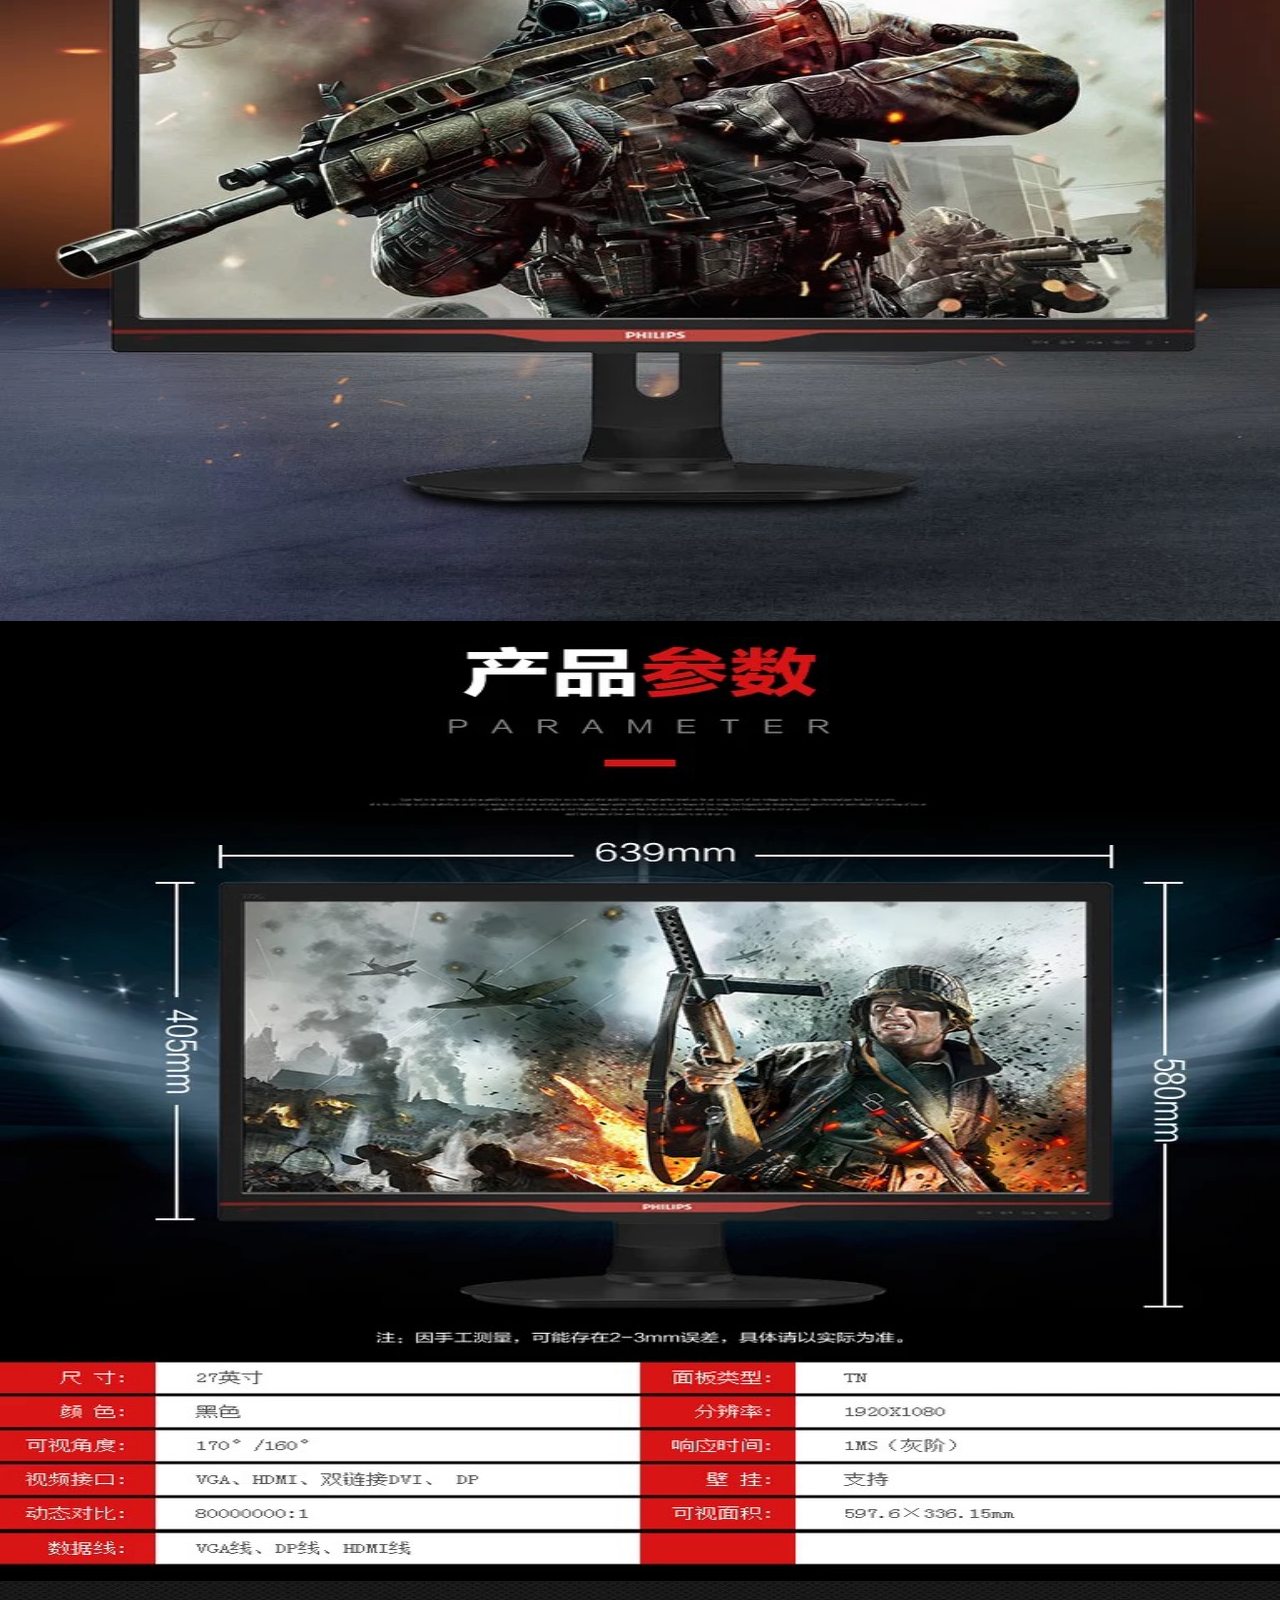
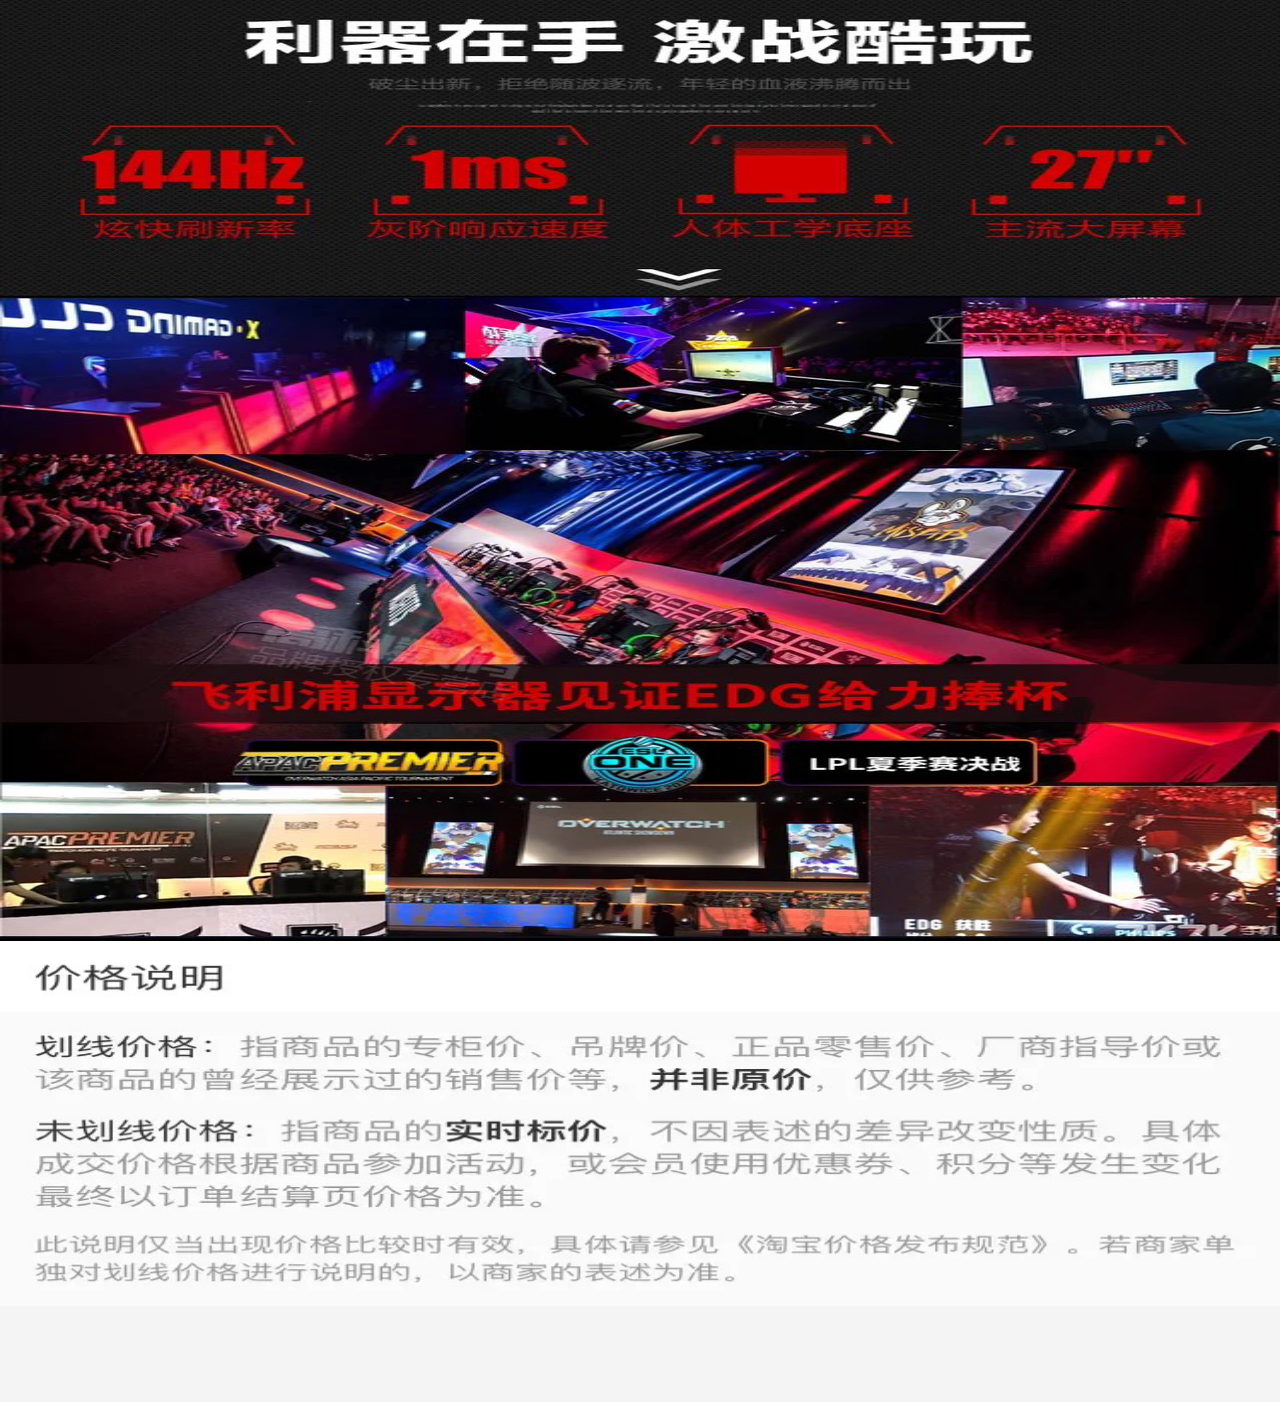
<file: xiangqing.html>
<!DOCTYPE html>
<html lang="en">
<head>
	<meta charset="UTF-8">
	<meta name="viewport" content="width=device-width">
	<title>xiangqing</title>
	<link rel="stylesheet" href="css/xiangqing.css">
	<link rel="stylesheet" href="iconfont/iconfont.css">
	<link rel="shortcut icon" href="img/6.png">
	<script src="js/rem.js"></script>
</head>
<body>
<!-- 头部开始 -->
<section class="toubu"><a href=""><img src="img/61.png" alt=""></a>
	<ul class="toubu-1"><a href="index.html"><i class="iconfont">&#xe611;</i></a></ul>
	<ul class="toubu-2"><a href="gouwuche.html"><i class="iconfont">&#xe603;</i></a></ul>
	<ul class="toubu-3"><a href="yonghu.html"><i class="iconfont">&#xe622;</i></a></ul>
</section>
<!-- 头部结束 -->
<!-- 价格开始 -->
<section class="xiangqing">
	<ul class="xiangqing-1">
		<li class="xiangqing-1-1"><p>飞利浦 27英寸曲面显示器 278E8Q电脑曲面32显示屏电竞24游戏HDMI</p></li>
		<li class="xiangqing-1-2"><p>¥1329.00</p></li>
		<li class="xiangqing-1-3"><p>该商品最高可享受6期免费分期</p></li>
		<li class="xiangqing-1-4"><p>快递:0.00</p></li>
		<li class="xiangqing-1-5"><p>月销8288笔</p></li>
		<li class="xiangqing-1-6"><p>广东深圳</p></li>
	</ul>
</section>
<section class="xiangqing-2">
	<ul class="xiangqing-2-1"><p>购买可得3888积分</p></ul>
	<ul class="xiangqing-2-2"><a href=""><i class="iconfont">&#xe63e;</i></a></ul>
</section>
<section class="xiangqing-3">
	<ul class="xiangqing-3-1"><p>免举证退换货</p></ul>
	<ul class="xiangqing-3-2"><p>IT-时尚无忧购</p></ul>
	<ul class="xiangqing-3-3"><p>全程保障,购物无忧</p></ul>
	<ul class="xiangqing-3-4"><a href=""><i class="iconfont">&#xe63e;</i></a></ul>
</section>
<section class="xiangqing-4"><img src="img/62.png" alt=""></section>
<section class="xiangqing-5"><img src="img/63.png" alt=""></section>
<section class="xiangqing-6"><img src="img/64.png" alt=""></section>
<section class="xiangqing-7"><img src="img/65.png" alt=""></section>
<section class="xiangqing-8"><img src="img/66.png" alt=""></section>
<section class="xiangqing-9"><img src="img/67.png" alt=""></section>
<!-- 价格结束 -->
<!-- 底部开始 -->
<section class="dibu">
	<ul class="dibu-1">
		<ul class="bottom-1">
		<a href="index.html" class="iconfont"><i class="iconfont">&#xe608;</i></a>
		<li class="bottom-1-1"></li>
		<li class="bottom-1-2"><a href="">店铺</a></li>
		</ul>
		<ul class="bottom-1">
		<a href="taogou.html" class="iconfont"><i class="iconfont">&#xe619;</i></a>
		<li class="bottom-1-1"></li>
		<li class="bottom-1-2"><a href="">客服~</a></li>
		</ul>
		<ul class="bottom-1">
		<a href="gouwuche.html" class="iconfont"><i class="iconfont">&#xe60f;</i></a>
		<li class="bottom-1-1"></li>
		<li class="bottom-1-2"><a href="">收藏</a></li>
		</ul>
	</ul>
	<ul class="dibu-2">
		<a href="" class="dibu-2-1"><p>加入购物车</p></a>
		<a href="" class="dibu-2-2"><p>立即购买</p></a>
	</ul>
</section>
<!-- 底部结束 -->
</body>
</html>
</file>
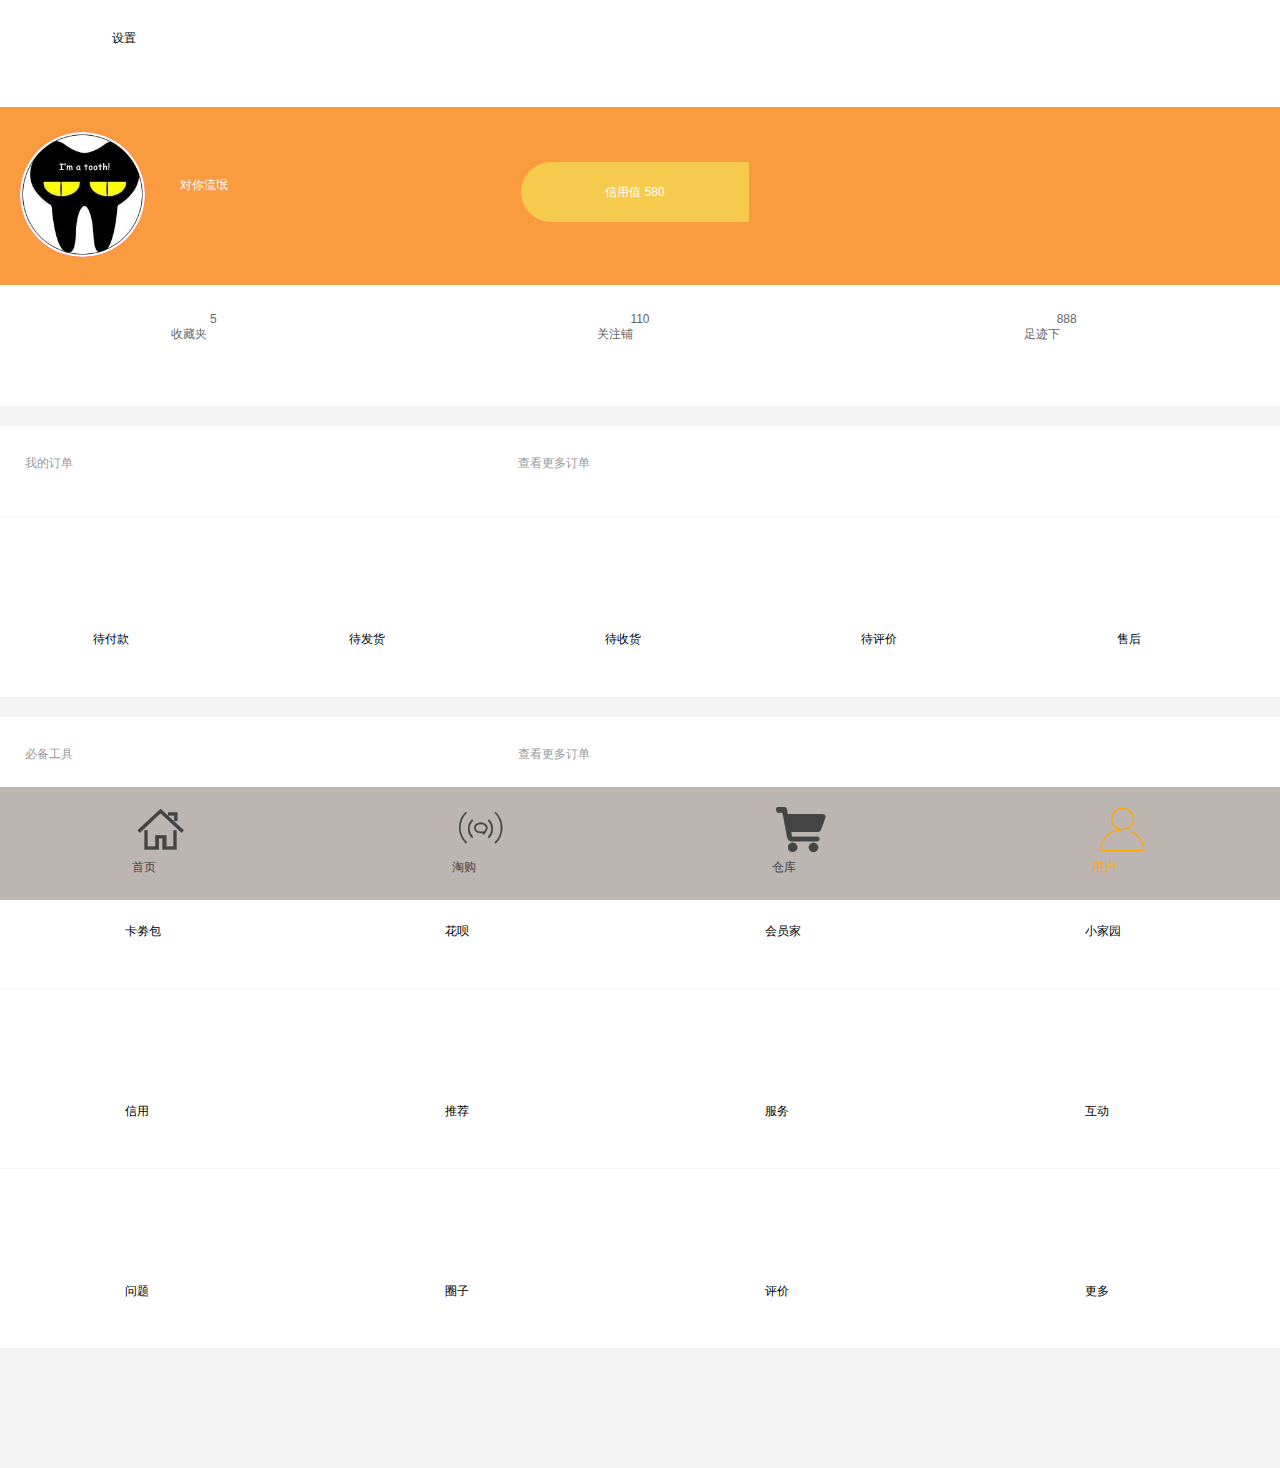
<file: yonghu.html>
<!DOCTYPE html>
<html lang="en">
<head>
	<meta charset="UTF-8">
	<meta name="viewport" content="width=device-width">
	<title>yonghu</title>
	<link rel="stylesheet" href="css/yonghu.css">
	<link rel="stylesheet" href="iconfont/iconfont.css">
	<link rel="shortcut icon" href="img/6.png">
	<script src="js/rem.js"></script>
</head>
<body>
<!-- 头部开始 -->
<header class="toubu-box">
	<ul class="header-1"><a href=""><p>设置</p></a></ul>
	<ul class="header-2">
	</ul>
	<ul class="header-3"><a href=""><i class="iconfont">&#xe666;</i></a></ul>
</header>
<!-- 头部结束 -->
<!-- 信息开始 -->
<section class="xinxi">
	<ul class="xinxi-1"><a href=""><img src="img/52.png" alt=""></a></ul>
	<ul class="xinxi-2"><p>对你流氓</p></ul>
	<ul class="xinxi-3"><p>信用值 580</p></ul>
</section>
<section class="xinxi-4">
	<ul class="xinxi-4-1">
		<p>5</p>
		<p>收藏夹</p>
	</ul>
	<ul class="xinxi-4-1">
		<p>110</p>
		<p>关注铺</p>
	</ul>
	<ul class="xinxi-4-1">
		<p>888</p>
		<p>足迹下</p>
	</ul>
</section>
<section class="xinxi-5">
	<ul class="xinxi-5-1"><p>我的订单</p></ul>
	<ul class="xinxi-5-2"><p>查看更多订单</p></ul>
	<ul class="xinxi-5-3"><a href=""><i class="iconfont">&#xe63e;</i></a></ul>
</section>
<section class="xinxi-6">
	<ul class="xinxi-6-1">
		<li class="xinxi-6-1-1"><a href=""><i class="iconfont">&#xe633;</i></a></li>
		<li class="xinxi-6-1-2"><p>待付款</p></li>
	</ul>
	<ul class="xinxi-6-1">
		<li class="xinxi-6-1-1"><a href=""><i class="iconfont">&#xe604;</i></a></li>
		<li class="xinxi-6-1-2"><p>待发货</p></li>
	</ul>
	<ul class="xinxi-6-1">
		<li class="xinxi-6-1-1"><a href=""><i class="iconfont">&#xe668;</i></a></li>
		<li class="xinxi-6-1-2"><p>待收货</p></li>
	</ul>
	<ul class="xinxi-6-1">
		<li class="xinxi-6-1-1"><a href=""><i class="iconfont">&#xe651;</i></a></li>
		<li class="xinxi-6-1-2"><p>待评价</p></li>
	</ul>
	<ul class="xinxi-6-1">
		<li class="xinxi-6-1-1"><a href=""><i class="iconfont">&#xe646;</i></a></li>
		<li class="xinxi-6-1-2"><p>售后</p></li>
	</ul>
</section>
<section class="xinxi-5">
	<ul class="xinxi-5-1"><p>必备工具</p></ul>
	<ul class="xinxi-5-2"><p>查看更多订单</p></ul>
	<ul class="xinxi-5-3"><a href=""><i class="iconfont">&#xe63e;</i></a></ul>
</section>
<section class="bibei">
	<ul class="xinxi-6-1">
		<li class="xinxi-6-1-1"><a href=""><i class="iconfont">&#xe65b;</i></a></li>
		<li class="xinxi-6-1-2"><p>卡劵包</p></li>
	</ul>
	<ul class="xinxi-6-1">
		<li class="xinxi-6-1-1"><a href=""><i class="iconfont">&#xe657;</i></a></li>
		<li class="xinxi-6-1-2"><p>花呗</p></li>
	</ul>
	<ul class="xinxi-6-1">
		<li class="xinxi-6-1-1"><a href=""><i class="iconfont">&#xe693;</i></a></li>
		<li class="xinxi-6-1-2"><p>会员家</p></li>
	</ul>
	<ul class="xinxi-6-1">
		<li class="xinxi-6-1-1"><a href=""><i class="iconfont">&#xe614;</i></a></li>
		<li class="xinxi-6-1-2"><p>小家园</p></li>
	</ul>
</section>
<section class="bibei">
	<ul class="xinxi-6-1">
		<li class="xinxi-6-1-1"><a href=""><i class="iconfont">&#xe607;</i></a></li>
		<li class="xinxi-6-1-2"><p>信用</p></li>
	</ul>
	<ul class="xinxi-6-1">
		<li class="xinxi-6-1-1"><a href=""><i class="iconfont">&#xe644;</i></a></li>
		<li class="xinxi-6-1-2"><p>推荐</p></li>
	</ul>
	<ul class="xinxi-6-1">
		<li class="xinxi-6-1-1"><a href=""><i class="iconfont">&#xefac;</i></a></li>
		<li class="xinxi-6-1-2"><p>服务</p></li>
	</ul>
	<ul class="xinxi-6-1">
		<li class="xinxi-6-1-1"><a href=""><i class="iconfont">&#xe655;</i></a></li>
		<li class="xinxi-6-1-2"><p>互动</p></li>
	</ul>
</section>
<section class="bibei1">
	<ul class="xinxi-6-1">
		<li class="xinxi-6-1-1"><a href=""><i class="iconfont">&#xe669;</i></a></li>
		<li class="xinxi-6-1-2"><p>问题</p></li>
	</ul>
	<ul class="xinxi-6-1">
		<li class="xinxi-6-1-1"><a href=""><i class="iconfont">&#xe605;</i></a></li>
		<li class="xinxi-6-1-2"><p>圈子</p></li>
	</ul>
	<ul class="xinxi-6-1">
		<li class="xinxi-6-1-1"><a href=""><i class="iconfont">&#xe672;</i></a></li>
		<li class="xinxi-6-1-2"><p>评价</p></li>
	</ul>
	<ul class="xinxi-6-1">
		<li class="xinxi-6-1-1"><a href=""><i class="iconfont">&#xe606;</i></a></li>
		<li class="xinxi-6-1-2"><p>更多</p></li>
	</ul>
</section>
<!-- 信息结束 -->
<!-- 底部开始 -->
<section class="bottom-box">
	<ul class="bottom-1">
		<a href="index.html" class="iconfont"><i class="iconfont icon-home"></i></a>
		<li class="bottom-1-1"></li>
		<li class="bottom-1-2"><a href="">首页</a></li>
	</ul>
	<ul class="bottom-1">
		<a href="taogou.html" class="iconfont"><i class="iconfont icon-weitao"></i></a>
		<li class="bottom-1-1"></li>
		<li class="bottom-1-2"><a href="">淘购</a></li>
	</ul>
	<ul class="bottom-1">
		<a href="gouwuche.html" class="iconfont"><i class="iconfont icon-gouwuche"></i></a>
		<li class="bottom-1-1"></li>
		<li class="bottom-1-2"><a href="">仓库</a></li>
	</ul>
	<ul class="bottom-2">
		<a href="yonghu.html" class="iconfont"><i class="iconfont icon-home1"></i></a>
		<li class="bottom-1-1"></li>
		<li class="bottom-1-2"><a href="">用户</a></li>
	</ul>
</section>
<!-- 底部结束 -->
</body>
</html>
</file>
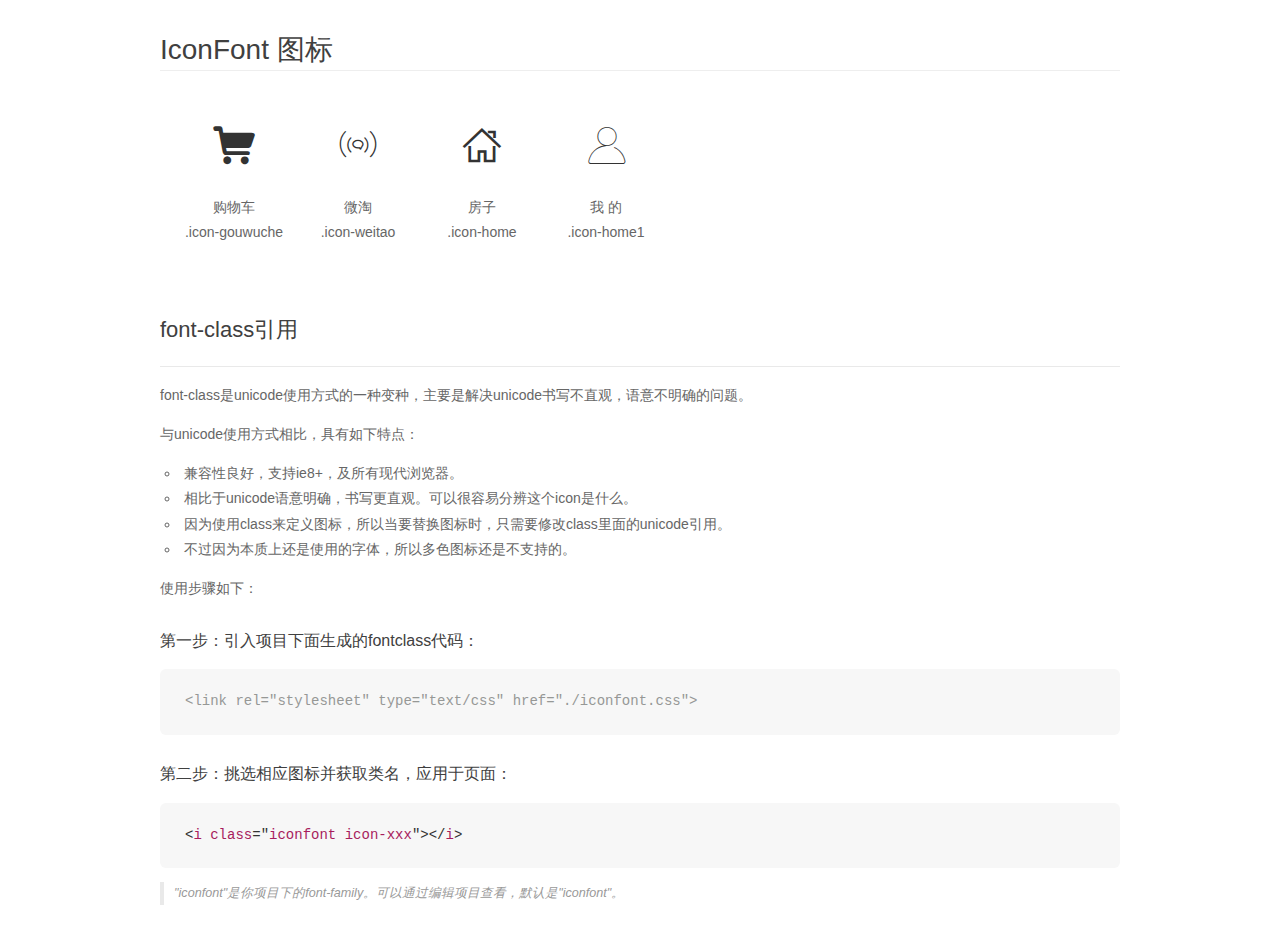
<file: iconfont/demo_fontclass.html>
<!DOCTYPE html>
<html>
<head>
    <meta charset="utf-8"/>
    <title>IconFont</title>
    <link rel="stylesheet" href="demo.css">
    <link rel="stylesheet" href="iconfont.css">
</head>
<body>
    <div class="main markdown">
        <h1>IconFont 图标</h1>
        <ul class="icon_lists clear">
            
                <li>
                <i class="icon iconfont icon-gouwuche"></i>
                    <div class="name">购物车</div>
                    <div class="fontclass">.icon-gouwuche</div>
                </li>
            
                <li>
                <i class="icon iconfont icon-weitao"></i>
                    <div class="name">微淘</div>
                    <div class="fontclass">.icon-weitao</div>
                </li>
            
                <li>
                <i class="icon iconfont icon-home"></i>
                    <div class="name">房子</div>
                    <div class="fontclass">.icon-home</div>
                </li>
            
                <li>
                <i class="icon iconfont icon-home1"></i>
                    <div class="name">我 的</div>
                    <div class="fontclass">.icon-home1</div>
                </li>
            
        </ul>

        <h2 id="font-class-">font-class引用</h2>
        <hr>

        <p>font-class是unicode使用方式的一种变种，主要是解决unicode书写不直观，语意不明确的问题。</p>
        <p>与unicode使用方式相比，具有如下特点：</p>
        <ul>
        <li>兼容性良好，支持ie8+，及所有现代浏览器。</li>
        <li>相比于unicode语意明确，书写更直观。可以很容易分辨这个icon是什么。</li>
        <li>因为使用class来定义图标，所以当要替换图标时，只需要修改class里面的unicode引用。</li>
        <li>不过因为本质上还是使用的字体，所以多色图标还是不支持的。</li>
        </ul>
        <p>使用步骤如下：</p>
        <h3 id="-fontclass-">第一步：引入项目下面生成的fontclass代码：</h3>


        <pre><code class="lang-js hljs javascript"><span class="hljs-comment">&lt;link rel="stylesheet" type="text/css" href="./iconfont.css"&gt;</span></code></pre>
        <h3 id="-">第二步：挑选相应图标并获取类名，应用于页面：</h3>
        <pre><code class="lang-css hljs">&lt;<span class="hljs-selector-tag">i</span> <span class="hljs-selector-tag">class</span>="<span class="hljs-selector-tag">iconfont</span> <span class="hljs-selector-tag">icon-xxx</span>"&gt;&lt;/<span class="hljs-selector-tag">i</span>&gt;</code></pre>
        <blockquote>
        <p>"iconfont"是你项目下的font-family。可以通过编辑项目查看，默认是"iconfont"。</p>
        </blockquote>
    </div>
</body>
</html>
</file>
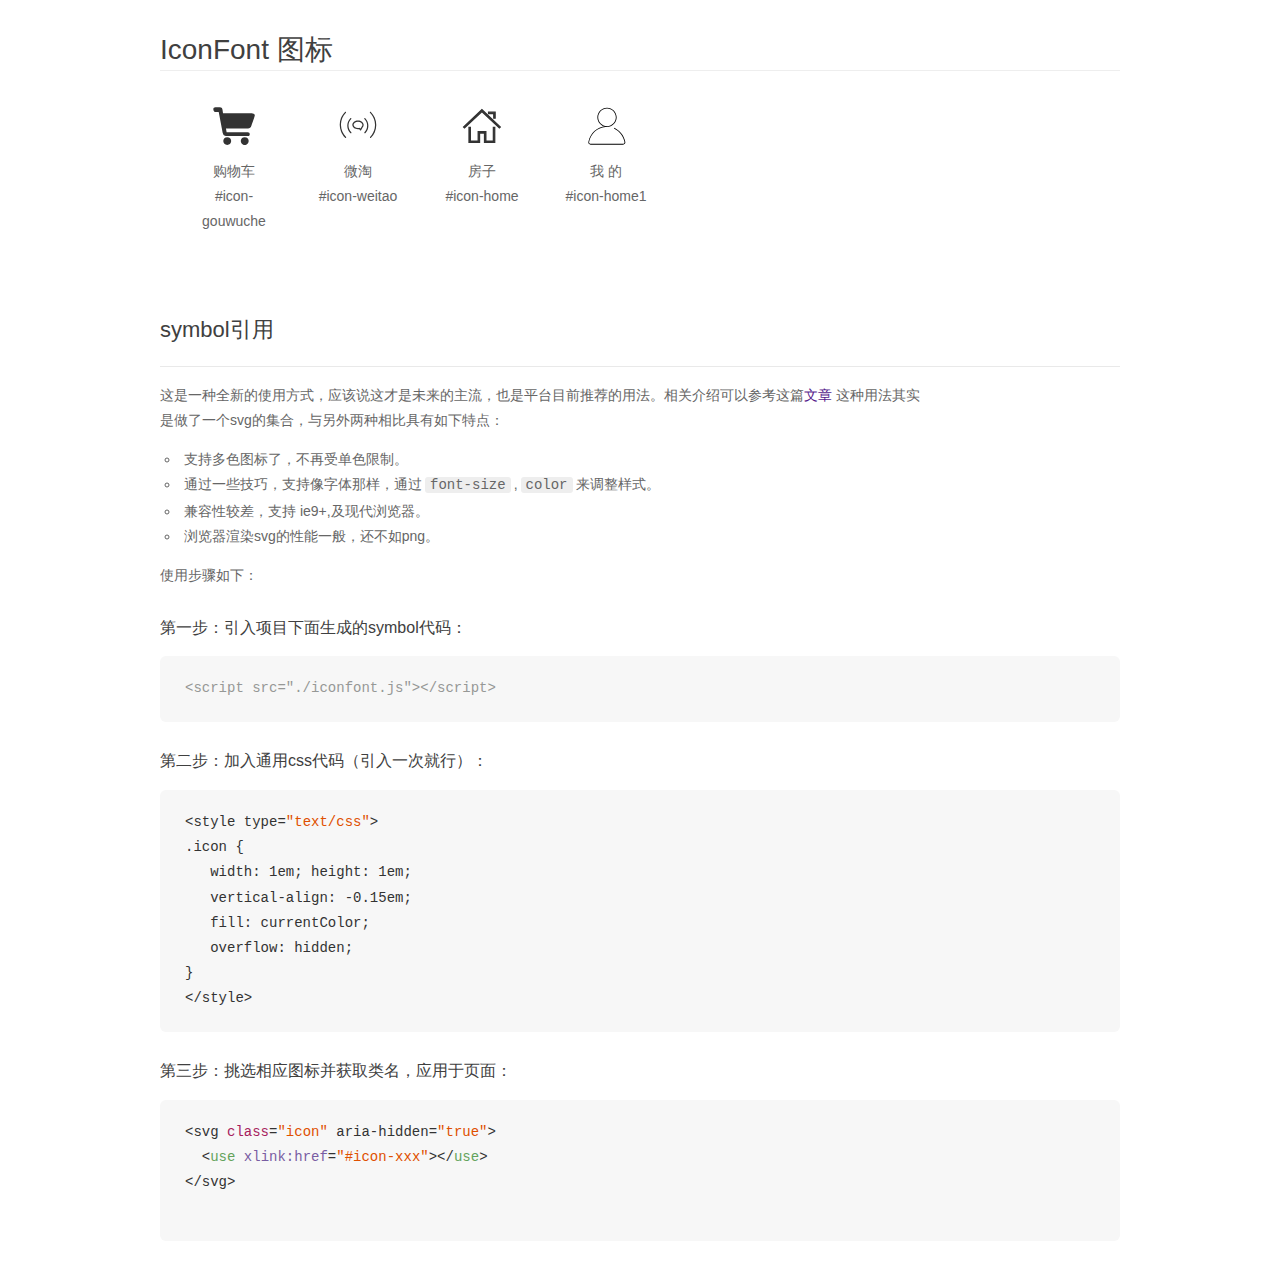
<file: iconfont/demo_symbol.html>
<!DOCTYPE html>
<html>
<head>
    <meta charset="utf-8"/>
    <title>IconFont</title>
    <link rel="stylesheet" href="demo.css">
    <script src="iconfont.js"></script>

    <style type="text/css">
        .icon {
          /* 通过设置 font-size 来改变图标大小 */
          width: 1em; height: 1em;
          /* 图标和文字相邻时，垂直对齐 */
          vertical-align: -0.15em;
          /* 通过设置 color 来改变 SVG 的颜色/fill */
          fill: currentColor;
          /* path 和 stroke 溢出 viewBox 部分在 IE 下会显示
             normalize.css 中也包含这行 */
          overflow: hidden;
        }

    </style>
</head>
<body>
    <div class="main markdown">
        <h1>IconFont 图标</h1>
        <ul class="icon_lists clear">
            
                <li>
                    <svg class="icon" aria-hidden="true">
                        <use xlink:href="#icon-gouwuche"></use>
                    </svg>
                    <div class="name">购物车</div>
                    <div class="fontclass">#icon-gouwuche</div>
                </li>
            
                <li>
                    <svg class="icon" aria-hidden="true">
                        <use xlink:href="#icon-weitao"></use>
                    </svg>
                    <div class="name">微淘</div>
                    <div class="fontclass">#icon-weitao</div>
                </li>
            
                <li>
                    <svg class="icon" aria-hidden="true">
                        <use xlink:href="#icon-home"></use>
                    </svg>
                    <div class="name">房子</div>
                    <div class="fontclass">#icon-home</div>
                </li>
            
                <li>
                    <svg class="icon" aria-hidden="true">
                        <use xlink:href="#icon-home1"></use>
                    </svg>
                    <div class="name">我 的</div>
                    <div class="fontclass">#icon-home1</div>
                </li>
            
        </ul>


        <h2 id="symbol-">symbol引用</h2>
        <hr>

        <p>这是一种全新的使用方式，应该说这才是未来的主流，也是平台目前推荐的用法。相关介绍可以参考这篇<a href="">文章</a>
        这种用法其实是做了一个svg的集合，与另外两种相比具有如下特点：</p>
        <ul>
          <li>支持多色图标了，不再受单色限制。</li>
          <li>通过一些技巧，支持像字体那样，通过<code>font-size</code>,<code>color</code>来调整样式。</li>
          <li>兼容性较差，支持 ie9+,及现代浏览器。</li>
          <li>浏览器渲染svg的性能一般，还不如png。</li>
        </ul>
        <p>使用步骤如下：</p>
        <h3 id="-symbol-">第一步：引入项目下面生成的symbol代码：</h3>
        <pre><code class="lang-js hljs javascript"><span class="hljs-comment">&lt;script src="./iconfont.js"&gt;&lt;/script&gt;</span></code></pre>
        <h3 id="-css-">第二步：加入通用css代码（引入一次就行）：</h3>
        <pre><code class="lang-js hljs javascript">&lt;style type=<span class="hljs-string">"text/css"</span>&gt;
.icon {
   width: <span class="hljs-number">1</span>em; height: <span class="hljs-number">1</span>em;
   vertical-align: <span class="hljs-number">-0.15</span>em;
   fill: currentColor;
   overflow: hidden;
}
&lt;<span class="hljs-regexp">/style&gt;</span></code></pre>
        <h3 id="-">第三步：挑选相应图标并获取类名，应用于页面：</h3>
        <pre><code class="lang-js hljs javascript">&lt;svg <span class="hljs-class"><span class="hljs-keyword">class</span></span>=<span class="hljs-string">"icon"</span> aria-hidden=<span class="hljs-string">"true"</span>&gt;<span class="xml"><span class="hljs-tag">
  &lt;<span class="hljs-name">use</span> <span class="hljs-attr">xlink:href</span>=<span class="hljs-string">"#icon-xxx"</span>&gt;</span><span class="hljs-tag">&lt;/<span class="hljs-name">use</span>&gt;</span>
</span>&lt;<span class="hljs-regexp">/svg&gt;
        </span></code></pre>
    </div>
</body>
</html>
</file>
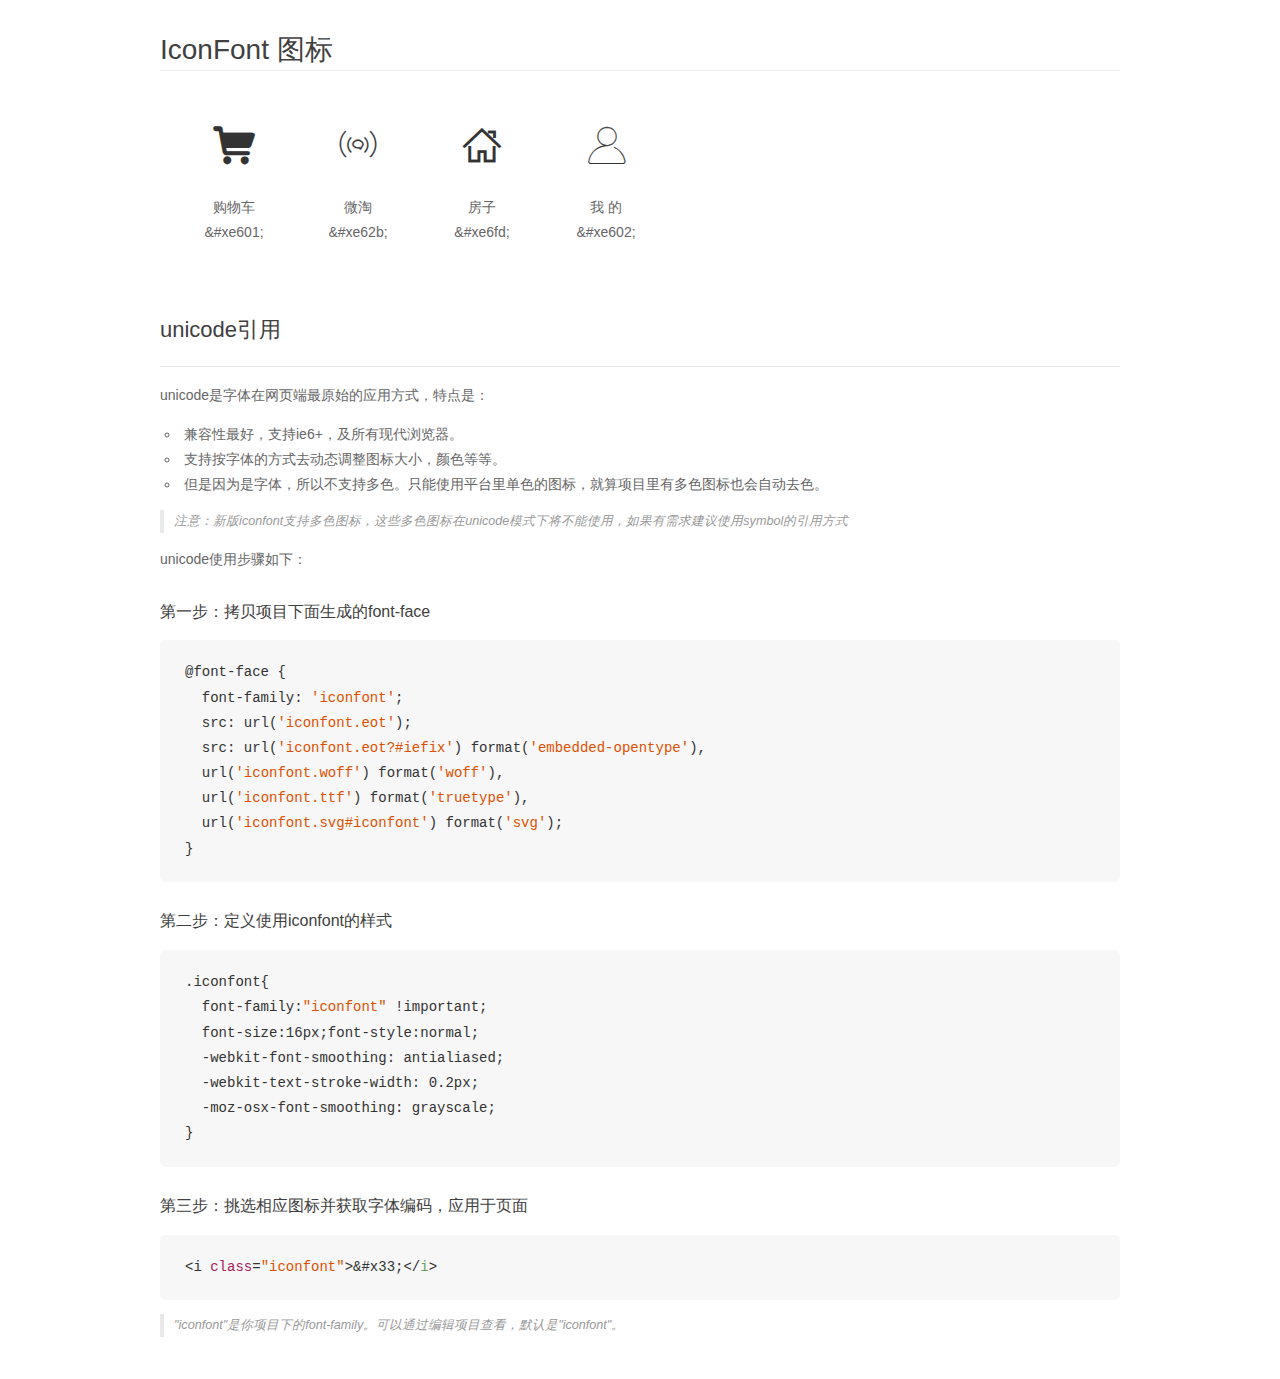
<file: iconfont/demo_unicode.html>
<!DOCTYPE html>
<html>
<head>
    <meta charset="utf-8"/>
    <title>IconFont</title>
    <link rel="stylesheet" href="demo.css">

    <style type="text/css">

        @font-face {font-family: "iconfont";
          src: url('iconfont.eot'); /* IE9*/
          src: url('iconfont.eot#iefix') format('embedded-opentype'), /* IE6-IE8 */
          url('iconfont.woff') format('woff'), /* chrome, firefox */
          url('iconfont.ttf') format('truetype'), /* chrome, firefox, opera, Safari, Android, iOS 4.2+*/
          url('iconfont.svg#iconfont') format('svg'); /* iOS 4.1- */
        }

        .iconfont {
          font-family:"iconfont" !important;
          font-size:16px;
          font-style:normal;
          -webkit-font-smoothing: antialiased;
          -webkit-text-stroke-width: 0.2px;
          -moz-osx-font-smoothing: grayscale;
        }

    </style>
</head>
<body>
    <div class="main markdown">
        <h1>IconFont 图标</h1>
        <ul class="icon_lists clear">
            
                <li>
                <i class="icon iconfont">&#xe601;</i>
                    <div class="name">购物车</div>
                    <div class="code">&amp;#xe601;</div>
                </li>
            
                <li>
                <i class="icon iconfont">&#xe62b;</i>
                    <div class="name">微淘</div>
                    <div class="code">&amp;#xe62b;</div>
                </li>
            
                <li>
                <i class="icon iconfont">&#xe6fd;</i>
                    <div class="name">房子</div>
                    <div class="code">&amp;#xe6fd;</div>
                </li>
            
                <li>
                <i class="icon iconfont">&#xe602;</i>
                    <div class="name">我 的</div>
                    <div class="code">&amp;#xe602;</div>
                </li>
            
        </ul>
        <h2 id="unicode-">unicode引用</h2>
        <hr>

        <p>unicode是字体在网页端最原始的应用方式，特点是：</p>
        <ul>
        <li>兼容性最好，支持ie6+，及所有现代浏览器。</li>
        <li>支持按字体的方式去动态调整图标大小，颜色等等。</li>
        <li>但是因为是字体，所以不支持多色。只能使用平台里单色的图标，就算项目里有多色图标也会自动去色。</li>
        </ul>
        <blockquote>
        <p>注意：新版iconfont支持多色图标，这些多色图标在unicode模式下将不能使用，如果有需求建议使用symbol的引用方式</p>
        </blockquote>
        <p>unicode使用步骤如下：</p>
        <h3 id="-font-face">第一步：拷贝项目下面生成的font-face</h3>
        <pre><code class="lang-js hljs javascript">@font-face {
  font-family: <span class="hljs-string">'iconfont'</span>;
  src: url(<span class="hljs-string">'iconfont.eot'</span>);
  src: url(<span class="hljs-string">'iconfont.eot?#iefix'</span>) format(<span class="hljs-string">'embedded-opentype'</span>),
  url(<span class="hljs-string">'iconfont.woff'</span>) format(<span class="hljs-string">'woff'</span>),
  url(<span class="hljs-string">'iconfont.ttf'</span>) format(<span class="hljs-string">'truetype'</span>),
  url(<span class="hljs-string">'iconfont.svg#iconfont'</span>) format(<span class="hljs-string">'svg'</span>);
}
</code></pre>
        <h3 id="-iconfont-">第二步：定义使用iconfont的样式</h3>
        <pre><code class="lang-js hljs javascript">.iconfont{
  font-family:<span class="hljs-string">"iconfont"</span> !important;
  font-size:<span class="hljs-number">16</span>px;font-style:normal;
  -webkit-font-smoothing: antialiased;
  -webkit-text-stroke-width: <span class="hljs-number">0.2</span>px;
  -moz-osx-font-smoothing: grayscale;
}
</code></pre>
        <h3 id="-">第三步：挑选相应图标并获取字体编码，应用于页面</h3>
        <pre><code class="lang-js hljs javascript">&lt;i <span class="hljs-class"><span class="hljs-keyword">class</span></span>=<span class="hljs-string">"iconfont"</span>&gt;&amp;#x33;<span class="xml"><span class="hljs-tag">&lt;/<span class="hljs-name">i</span>&gt;</span></span></code></pre>

        <blockquote>
        <p>"iconfont"是你项目下的font-family。可以通过编辑项目查看，默认是"iconfont"。</p>
        </blockquote>
    </div>


</body>
</html>
</file>
<file: css/gouwu.css>
/*
* @Author: lenovo
* @Date:   2017-10-12 19:06:18
* @Last Modified by:   lenovo
* @Last Modified time: 2017-10-16 09:42:08
*/
@import url('base.css');
/* 头部开始 */
.toubu-box{
	width: 100%;
	height: 0.90rem;
	background-color: #ffffff;
	display: flex;
	justify-content: space-around;
	padding-top: 0.17rem;
	/* border-bottom: 0.01rem solid #46454b; */
	position: fixed;
	top: 0;
	left: 0;
	z-index: 999;
}
.header-1{
	width: 0.53rem;
	height: 0.63rem;
	background-color: #ffffff;
}
.header-1 img{
	display: block;
	width: 100%;
	height: 100%;
}
.header-2{
	width: 5.00rem;
	height: 0.64rem;
	background-color: #b8b8b8;
	border-radius: 0.45rem;
	float: left;
	border: 0;
}
.header-2 input{
	border-radius:  0.45rem;
	padding-left: 0.3rem;
}
.header-3 img{
	display: block;
	width: 100%;
	height: 100%;
}
.header-3{
	width: 0.53rem;
	height: 0.64rem;
	background-color: #ffffff;
}
body{
	background-color: #f4f4f4;
}
/* 头部结束 */
/* 大屏幕开始 */
.bannar{
	width: 100%;
	height: 2.22rem;
	background-color: #ffffff;
	position: relative;
	margin-top: 1.07rem;
}
.bannar img{
	display: block;
	width: 100%;
	height: 100%;
}
.lunbo{
	width: 1.40rem;
	height: 0.14rem;
	position: absolute;
	top: 1.92rem;
	left: 2.50rem;
	float: left;
	position: relative;
}
.lunbo1{
	width: 0.17rem;
	height: 0.17rem;
	border-radius: 50%;
	background-color: #7b7b7d;
	position: absolute;
	top: 1.94rem;
	left: 2.82rem;
}
.lunbo2{
	width: 0.17rem;
	height: 0.17rem;
	border-radius: 50%;
	background-color: #7b7b7d;
	position: absolute;
	top: 1.94rem;
	left: 3.06rem;
}
.lunbo3{
	width: 0.17rem;
	height: 0.17rem;
	border-radius: 50%;
	background-color: #7b7b7d;
	position: absolute;
	top: 1.94rem;
	left: 3.3rem;
}
.lunbo4{
	width: 0.17rem;
	height: 0.17rem;
	border-radius: 50%;
	background-color: #7b7b7d;
	position: absolute;
	top: 1.94rem;
	left: 3.54rem;
}
.lunbo5{
	width: 0.17rem;
	height: 0.17rem;
	border-radius: 50%;
	background-color: #fff;
	position: absolute;
	top: 1.94rem;
	left: 3.78rem;
}
.lunbo6{
	width: 0.17rem;
	height: 0.17rem;
	border-radius: 50%;
	background-color: #7b7b7d;
	position: absolute;
	top: 1.94rem;
	left: 4.02rem;
}
.lunbo7{
	width: 0.17rem;
	height: 0.17rem;
	border-radius: 50%;
	background-color: #7b7b7d;
	position: absolute;
	top: 1.94rem;
	left: 4.26rem;
}
.lunbo8{
	width: 0.17rem;
	height: 0.17rem;
	border-radius: 50%;
	background-color: #7b7b7d;
	position: absolute;
	top: 1.94rem;
	left: 4.5rem;
}
/* 大屏幕结束 */
/* 列表开始 */
.list{
	width: 100%;
	height: 1.5rem;
	background-color: #ffffff;
	display: flex;
	justify-content: space-around;
	padding-top: 0.4rem;
	/* border-bottom: 0.01rem solid #46454b; */
}
.list-1{
	width: 0.87rem;
	height: 1.20rem;
	background-color: #ffffff;
}
.list-1-1{
	width: 0.86rem;
	height: 0.86rem;
	background-color: #ffffff;
	border-radius: 50%;
	overflow: hidden;
}
.list-1-1 img{
	display: block;
	width: 100%;
	height: 100%;
}
.list-1-2{
	width: 0.86rem;
	height: 0.20rem;
	background-color: #ffffff;
	margin-top: 0.05rem;
	font-size: 0.12rem;
	text-align: center;
}
/* 列表结束 */
/* 头条开始 */
.toutiao{
	width: 100%;
	height: 1.05rem;
	background-color: #fafcfb;
	display: flex;
	justify-content: space-around;
	margin-top: 0.08rem;
}
.toutiao-left{
	width: 0.7rem;
	height: 0.66rem;
	background-color: #fafcfb;
	margin-top: 0.2rem;
}
.toutiao-left img{
	display: block;
	width: 100%;
	height: 100%;
}
.toutiao-right{
	width: 5.62rem;
	height: 0.66rem;
	background-color: #fafcfb;
	margin-top: 0.15rem;
	display: flex;
	justify-content: space-between;
}
.toutiao-right-1{
	width: 0.47rem;
	height: 0.66rem;
	background-color: #fafcfb;
	display: flex;
	flex-direction: column;
	justify-content: space-between;
	font-size: 11px;
}
.toutiao-right-1-top{
	display: block;
	width: 0.57rem;
	height: 0.25rem;
	background-color: #fafcfb;
	color: #ed733c;
}
.toutiao-right-2{
	display: block;
	width: 4.99rem;
	height: 0.66rem;
	background-color: #fafcfb;
	display: flex;
	flex-direction: column;
	justify-content: space-between;
}
.toutiao-right-2-top{
	width: 4.99rem;
	height: 0.25rem;
	background-color: #fafcfb;
	font-size: 11px;
	color: #333333;
}
/* 头条结束 */
/* 商品开始 */
.shangpin{
	width:100%;
	height: 2.26rem;
	background-color: #f4f4f4;
	margin-top: 0.2rem;
	display: flex;
	position: relative;
}
.shangpin-left{
	width: 3.75rem;
	height: 2.26rem;
	background-color: #f4f4f4;
}
.shangpin-left img{
	display: block;
	width: 100%;
	height: 100%;
}
/* 商品结束 */
/* IT-选择开始 */
.it-top{
	width: 100%;
	height: 0.62rem;
	background-color: #f0f0f0;
	overflow: hidden;
}
.it-top-zhong{
	width: 3.20rem;
	height: 0.31rem;
	background-color: #f0f0f0;
	margin: 0.16rem auto;
	overflow: hidden;
}
.it-top-zhong-1{
	width: 0.68rem;
	height: 0.02rem;
	background-color: #becfec;
	margin-top: 0.16rem;
	float: left;
}
.it-top-zhong-2{
	width: 1.44rem;
	height: 0.31rem;
	background-color: #f0f0f0;
	margin-left: 0.20rem;
	float: left;
}
.it-top-zhong-2-1{
	width: 0.24rem;
	height: 0.31rem;
	background-color: #becfec;
	float: left;
}
.it-top-zhong-2-1 img{
	display: block;
	width: 100%;
	height: 100%;
}
.it-top-zhong-2-2{
	width: 1.20rem;
	height: 0.31rem;
	background-color: #f0f0f0;
	float: left;
}
.it-top-zhong-2-2 p{
	font-size: 0.26rem;
	color: #000;
	margin-top: -0.03rem;
	margin-left: 0.10rem;
}
.it-top-zhong-3{
	width: 0.68rem;
	height: 0.02rem;
	background-color: #becfec;
	margin-top: 0.16rem;
	margin-left: 0.20rem;
	float: left;
}
.it-bottom{
	width: 100%;
	height: 2.6rem;
	background-color: #fff;
}
.it-bottom-1{
	width: calc(100% / 3);
	height: 100%;
	background-color: #ffffff;
	float: left;
	position: relative;
}
.it-bottom-1 img{
	display: block;
	width: 100%;
	height: 100%;
}
.it-bottom-2{
	width: calc(100% / 3);
	height: 100%;
	background-color: #ffffff;
	float: left;
}
.it-bottom-2 img{
	display: block;
	width: 100%;
	height: 100%;
}
.it-bottom-3{
	width: calc(100% / 3);
	height: 2.59rem;
	background-color: #fff;
	float: left;
}
.it-bottom-3 img{
	display: block;
	width: 100%;
	height: 100%;
}
/* IT-选择结束 */
/* 潮流酷玩开始 */
.kuwan-top{
	width: 100%;
	height: 2.5rem;
	background-color: #f4f4f4;
	margin-top: 0.3rem;
	float: left;
	position: relative;
}
.kuwan-top-1{
	width: 4.99rem;
	height: 2.5rem;
	background-color: #f4f4f4;
	border-right: 0.01rem solid #fff;
	box-sizing: border-box;
	float: left;
}
.kuwan-top-1 img{
	display: block;
	width: 100%;
	height: 100%;
}
.kuwan-bottom{
	width:100%;
	height: 2.26rem;
	background-color: #f4f4f4;
	display: flex;
	position: relative;
}
.kuwan-bottom1{
	width:100%;
	height: 2.26rem;
	background-color: #f4f4f4;
	display: flex;
	position: relative;
	margin-bottom: 0.98rem;
}
.kuwan-bottom-1{
	width: 3.75rem;
	height: 2.26rem;
	background-color: #f4f4f4;
}
.kuwan-bottom-1 img{
	display: block;
	width: 100%;
	height: 100%;
}
.biaoti{
	width: 2rem;
	height: 0.58rem;
	background-color: #4293f3;
	margin-top: 0.3rem;
	border-radius: 50%;
	font-size: 0.12rem;
	color: #fff;
	float: left;
}
.biaoti p{
	margin: 0.10rem 0.4rem;
}
.biaoti1{
	width: 2rem;
	height: 0.58rem;
	background-color: #47464b;
	margin-top: 0.3rem;
	border-radius: 50%;
	font-size: 0.12rem;
	color: #fff;
	float: left;
}
.biaoti1 p{
	margin: 0.10rem 0.4rem;
}
.biaoti2{
	width: 2rem;
	height: 0.58rem;
	background-color: orange;
	margin-top: 0.3rem;
	border-radius: 50%;
	font-size: 0.12rem;
	color: #fff;
	float: left;
}
.biaoti2 p{
	margin: 0.10rem 0.4rem;
}
.wenzi{
	font-size: 0.12rem;
	color: #fff;
	position: absolute;
	bottom: 0.3rem;
	right: 2.7rem;
}
.wenzi1-1{
	font-size: 0.12rem;
	color: #000;
	position: absolute;
	bottom: 0.03rem;
	right: 2.7rem;
}
.wenzi1{
	font-size: 0.12rem;
	color: black;
	position: absolute;
	top: 0.05rem;
	left: 0.3rem;
}
.wenzi2{
	font-size: 0.12rem;
	color: black;
	position: absolute;
	top: 1.8rem;
	right: 0.2rem;
}
.wenzi3{
	font-size: 0.12rem;
	color: black;
	position: absolute;
	bottom: 0.1rem;
	right: 4.3rem;
}
.wenzi4{
	font-size: 0.12rem;
	color: black;
	position: absolute;
	bottom: 1.7rem;
	right: 1.1rem;
}
.wenzi5{
	font-size: 0.12rem;
	color: #fff;
	position: absolute;
	top: 0.3rem;
	left: 0.3rem;
}
.wenzi6{
	font-size: 0.12rem;
	color: black;
	position: absolute;
	top: 0.8rem;
	right: 0.7rem;
}
.wenzi7{
	font-size: 0.12rem;
	color: black;
	position: absolute;
	bottom: 0.1rem;
	right: 4.0rem;
}
.wenzi8{
	font-size: 0.12rem;
	color: black;
	position: absolute;
	bottom: 0.1rem;
	right: 0.2rem;
}
.wenzi9{
	font-size: 0.12rem;
	color: #fff;
	position: absolute;
	top: 1.7rem;
	left: 0.4rem;
}
.wenzi10{
	font-size: 0.12rem;
	color: #fff;
	position: absolute;
	top: 1.83rem;
	right: 0.7rem;
}
.wenzi11{
	font-size: 0.12rem;
	color: #fff;
	position: absolute;
	bottom: 0.2rem;
	right:4.9rem;
}
.wenzi12{
	font-size: 0.12rem;
	color: #000;
	position: absolute;
	bottom: 0.7rem;
	right: 1.3rem;
}
/* 潮流酷玩结束 */
/* 底部开始 */
.bottom-box{
	width: 100%;
	height: 0.98rem;
	background-color: #bcb5b1;
	padding-top: 0.15rem;
	display: flex;
	justify-content: space-around;
	position: fixed;
	bottom: 0;
	right: 0;
	z-index: 999;
}
.bottom-1{
	width: 0.57rem;
	height: 0.74rem;
	background-color: #bcb5b1;
	display: flex;
	flex-direction: column;
	justify-content: space-between;	
}
.bottom-2{
	width: 0.57rem;
	height: 0.74rem;
	background-color: #bcb5b1;
	display: flex;
	flex-direction: column;
	justify-content: space-between;	
}
.bottom-1-1{
	width: 100%;
	height: 0.41rem;
	background-color: #bcb5b1;
}
.bottom-1-2{
	width: 100%;
	height: 0.2rem;
	background-color: #bcb5b1;
	font-size: 0.12rem;
	color: #575757;
}
.bottom-1-2 a{
	color: #444444;
}
.bottom-1 .iconfont i{
	font-size: 0.5rem;
	margin-left: 0.04rem;
	color: #444444;
}
.bottom-2 .iconfont i{
	font-size: 0.5rem;
	margin-left: 0.04rem;
	color: orange;
}
.bottom-2 .bottom-1-2 a{
	color: orange;
}
/* 底部结束 */
</file>
<file: iconfont/iconfont.css>
@font-face {font-family: "iconfont";
  src: url('iconfont.eot?t=1507826226565'); /* IE9*/
  src: url('iconfont.eot?t=1507826226565#iefix') format('embedded-opentype'), /* IE6-IE8 */
  url('[data-uri]') format('woff'),
  url('iconfont.ttf?t=1507826226565') format('truetype'), /* chrome, firefox, opera, Safari, Android, iOS 4.2+*/
  url('iconfont.svg?t=1507826226565#iconfont') format('svg'); /* iOS 4.1- */
}

.iconfont {
  font-family:"iconfont" !important;
  font-size:16px;
  font-style:normal;
  -webkit-font-smoothing: antialiased;
  -moz-osx-font-smoothing: grayscale;
}

.icon-gouwuche:before { content: "\e601"; }

.icon-weitao:before { content: "\e62b"; }

.icon-home:before { content: "\e6fd"; }

.icon-home1:before { content: "\e602"; }
</file>
<file: css/gouwuche.css>
/*
* @Author: lenovo
* @Date:   2017-10-14 22:26:17
* @Last Modified by:   lenovo
* @Last Modified time: 2017-10-16 09:18:52
*/
@import url('base.css');
@font-face {
  font-family: 'iconfont';  /* project id 431747 */
  src: url('http://at.alicdn.com/t/font_431747_ylpe5f0r61b81tt9.eot');
  src: url('http://at.alicdn.com/t/font_431747_ylpe5f0r61b81tt9.eot?#iefix') format('embedded-opentype'),
  url('http://at.alicdn.com/t/font_431747_ylpe5f0r61b81tt9.woff') format('woff'),
  url('http://at.alicdn.com/t/font_431747_ylpe5f0r61b81tt9.ttf') format('truetype'),
  url('http://at.alicdn.com/t/font_431747_ylpe5f0r61b81tt9.svg#iconfont') format('svg');
}
.iconfont {
    font-family:"iconfont" !important;
    font-size:16px;
    font-style:normal;
    -webkit-font-smoothing: antialiased;
    -webkit-text-stroke-width: 0.2px;
    -moz-osx-font-smoothing: grayscale;
}
/* 头部开始 */
.toubu-box{
	width: 100%;
	height: 0.90rem;
	background-color: #ffffff;
	display: flex;
	justify-content: space-around;
	padding-top: 0.17rem;
	/* border-bottom: 0.01rem solid #46454b; */
	position: fixed;
	top: 0;
	left: 0;
	z-index: 999;
}
.header-1{
	width: 0.53rem;
	height: 0.63rem;
	background-color: #ffffff;
}
.header-1 img{
	display: block;
	width: 100%;
	height: 100%;
}
.header-2{
	width: 5.00rem;
	height: 0.64rem;
	background-color: #b8b8b8;
	border-radius: 0.45rem;
	float: left;
	border: 0;
}
.header-2-1{
	width: auto;
	height: 0.42rem;
	background-color: #b8b8b8;
	margin-left: 1.95rem;
	margin-top: 0.08rem;
	float: left;
	color: #fff;
	font-size: 0.12rem;
	border-bottom: 0.03rem solid #fff;
}
.header-3{
	width: 0.57rem;
	height: 0.64rem;
	background-color: #ffffff;
	font-size: 0.16rem;
	margin-top: 0.1rem;
}
.header-3 p{
	color: #000;
}
body{
	background-color: #f4f4f4;
}
/* 头部结束 */
/* 商品开始 */
.shangpin{
	width: 7.26rem;
	height: 0.87rem;
	background: #f4f4f4;
	margin-top: 1.07rem;
	float: right;
	border-bottom: 0.01rem solid #000;
}
.shangpin1{
	width: 7.26rem;
	height: 0.87rem;
	background: #f4f4f4;
	margin-top: 2.8rem;
	float: right;
	border-bottom: 0.01rem solid #000;
}
.shangpin2{
	width: 7.26rem;
	height: 0.87rem;
	background: #f4f4f4;
	margin-top: 2.8rem;
	float: right;
	border-bottom: 0.01rem solid #000;
}
.shangpin3{
	width: 7.26rem;
	height: 0.87rem;
	background: #f4f4f4;
	margin-top: 2.8rem;
	float: right;
	border-bottom: 0.01rem solid #000;
}
.shangpin-1{
	width: 0.4rem;
	height: 0.4rem;
	background: #f4f4f4;
	margin-top: 0.25rem;
	float: left;
	font-size: 0.12rem;
}
.shangpin-2{
	width: 2.37rem;
	height: 0.3rem;
	background: #f4f4f4;
	float: left;
	margin-top: 0.25rem;
	margin-left: 0.24rem;
	font-size: 0.14rem;
	position: relative;
}
.shangpin-2-1{
	width: 0.13rem;
	height: 0.21rem;
	background: #f4f4f4;
	position: absolute;
	bottom: 0.07rem;
	right: 0;
}
.shangpin-3{
	width: 0.57rem;
	height: 0.28rem;
	background: #f4f4f4;
	float: right;
	margin-top: 0.27rem;
	margin-right: 0.3rem;
	font-size: 0.14rem;
}
.shangpin-3 p{
	color: #000;
}
.shangpin-bottom{
	width: 7.05rem;
	height: 2.4rem;
	background: #f4f4f4;
	margin-top: 1.05rem;
	overflow: hidden;
	border-bottom: 0.01rem solid #000;
}
.shangpin-bottom1{
	width: 7.05rem;
	height: 2.4rem;
	background: #f4f4f4;
	margin-top: 1.05rem;
	overflow: hidden;
	border-bottom: 0.01rem solid #000;
	margin-bottom: 2.33rem;
}
.shangpin-bottom-1{
	width: 0.4rem;
	height: 0.4rem;
	background: #f4f4f4;
	margin-top: 0.95rem;
	font-size: 0.14rem;
	float: left;
}
.shangpin-bottom-2{
	width: 1.84rem;
	height: 1.84rem;
	background: #f4f4f4;
	float: left;
	margin-top: 0.07rem;
	margin-left: 0.25rem;
}
.shangpin-bottom-2 img{
	display: block;
	width: 100%;
	height: 100%;
}
.shangpin-bottom-3{
	width: 4.31rem;
	height: 1.96rem;
	background: #f4f4f4;
	float: left;
	margin-top: 0.07rem;
	margin-left: 0.2rem;
}
.shangpin-bottom-3-1{
	width: 3.36rem;
	height: 0.59rem;
	background: #f4f4f4;
	margin-top: 0.06rem;
	margin-left: 0.08rem;
	font-size: 0.12rem;
	float: left;
}
.shangpin-bottom-3-1 p{
	color: #000;
}
.shangpin-bottom-3-2{
	width: 1.51rem;
	height: 0.22rem;
	background: #f4f4f4;
	margin-left: 0.08rem;
	margin-top: 1.5rem;
	font-size: 0.12rem;
}
.shangpin-bottom-3-2 p{
	color: #ec5e2a;
}
.shangpin-bottom-3-3{
	width: 0.27rem;
	height: 0.27rem;
	background: #f4f4f4;
	float: left;
	margin-top: 0.08rem;
	margin-left: 0.37rem;
	font-size: 0.12rem;
}
.shangpin-bottom-3-4{
	width: 0.23rem;
	height: 0.17rem;
	background: #f4f4f4;
	float: right;
	margin-right: 0.15rem;
	font-size: 0.12rem;
	color: #999999;
}
/* 商品结束 */
/* 结算开始 */
.jiesuan{
	width: 100%;
	height: 0.93rem;
	background: #ffffff;
	float: left;
	margin-top: 1.92rem;
	position: fixed;
	bottom: 1.13rem;
	right: 0;
	z-index: 999;
}
.jiesuan-1{
	width: 0.38rem;
	height: 0.39rem;
	background: #ffffff;
	margin-top: 0.28rem;
	margin-left: 0.27rem;
	float: left;
	font-size: 0.12rem;
}
.jiesuan-1 a{
	color: #000;
}
.jiesuan-2{
	width: 0.57rem;
	height: 0.22rem;
	background: #ffffff;
	margin-top: 0.27rem;
	margin-left: 0.14rem;
	float: left;
	font-size: 0.12rem;
}
.jiesuan-3{
	width: 0.66rem;
	height: 0.27rem;
	background: #ffffff;
	margin-top: 0.27rem;
	margin-left: 2.35rem;
	float: left;
	font-size: 0.12rem;
}
.jiesuan-4{
	width: 0.42rem;
	height: 0.23rem;
	background: #ffffff;
	margin-top: 0.27rem;
	margin-left: 0.37rem;
	float: left;
	font-size: 0.12rem;
}
.jiesuan-4 p{
	color: orange;
}
.jiesuan-5{
	display: block;
	width: 2.03rem;
	height: 0.93rem;
	background: orange;
	margin-left: 0.3rem;
	float: left;
	font-size: 0.12rem;
	text-align: center;
	line-height: 0.93rem;
}
.jiesuan-5 p{
	color: #fff;
}
/* 结算结束 */
/* 底部开始 */
.bottom-box{
	width: 100%;
	height: 0.98rem;
	background-color: #bcb5b1;
	padding-top: 0.15rem;
	display: flex;
	justify-content: space-around;
	position: fixed;
	bottom: 0;
	right: 0;
	z-index: 999;
}
.bottom-1{
	width: 0.57rem;
	height: 0.74rem;
	background-color: #bcb5b1;
	display: flex;
	flex-direction: column;
	justify-content: space-between;	
}
.bottom-2{
	width: 0.57rem;
	height: 0.74rem;
	background-color: #bcb5b1;
	display: flex;
	flex-direction: column;
	justify-content: space-between;	
}
.bottom-1-1{
	width: 100%;
	height: 0.41rem;
	background-color: #bcb5b1;
}
.bottom-1-2{
	width: 100%;
	height: 0.2rem;
	background-color: #bcb5b1;
	font-size: 0.12rem;
	color: #575757;
}
.bottom-1-2 a{
	color: #444444;
}
.bottom-1 .iconfont i{
	font-size: 0.5rem;
	margin-left: 0.04rem;
	color: #444444;
}
.bottom-2 .iconfont i{
	font-size: 0.5rem;
	margin-left: 0.04rem;
	color: orange;
}
.bottom-2 .bottom-1-2 a{
	color: orange;
}
/* 底部结束 */
</file>
<file: css/liebiao.css>
/*
* @Author: lenovo
* @Date:   2017-10-15 15:26:51
* @Last Modified by:   lenovo
* @Last Modified time: 2017-10-19 16:17:29
*/
@import url('base.css');
@font-face {
  font-family: 'iconfont';  /* project id 431747 */
  src: url('http://at.alicdn.com/t/font_431747_9osvx7vmckr9t3xr.eot');
  src: url('http://at.alicdn.com/t/font_431747_9osvx7vmckr9t3xr.eot?#iefix') format('embedded-opentype'),
  url('http://at.alicdn.com/t/font_431747_9osvx7vmckr9t3xr.woff') format('woff'),
  url('http://at.alicdn.com/t/font_431747_9osvx7vmckr9t3xr.ttf') format('truetype'),
  url('http://at.alicdn.com/t/font_431747_9osvx7vmckr9t3xr.svg#iconfont') format('svg');
}
/* 头部开始 */
.toubu-box{
	width: 100%;
	height: 0.90rem;
	background-color: #ffffff;
	display: flex;
	justify-content: space-around;
	padding-top: 0.17rem;
	/* border-bottom: 0.01rem solid #46454b; */
	position: fixed;
	top: 0;
	left: 0;
	z-index: 999;
}
.header-1{
	width: 0.57rem;
	height: 0.63rem;
	background-color: #ffffff;
	float: left;
	font-size: 0.12rem;
	margin-top: 0.17rem;
}
.header-1 a i{
	color: #000;
}
.header-3 a i{
	color: #000;
}
.header-2{
	width: 5.00rem;
	height: 0.64rem;
	background-color: #b8b8b8;
	border-radius: 0.45rem;
	float: left;
	border: 0;
	font-size: 0.2rem;
	text-align: center;
	line-height: 0.64rem;
	color: #fff;
}
.header-3{
	width: 0.53rem;
	height: 0.64rem;
	background-color: #ffffff;
	font-size: 0.12rem;
	margin-top: 0.13rem;
}
body{
	background-color: #f4f4f4;
}
/* 头部结束 */
/* 列表开始 */
.liebiao{
	width: 100%;
	height: 2.53rem;
	background: #ffffff;
	margin-top: 1.07rem;
	overflow: hidden;
	border-top: 0.01rem solid #f4f4f4;
	/* border-bottom: 0.01rem solid #f4f4f4; */
}
.liebiao1{
	width: 100%;
	height: 2.53rem;
	background: #ffffff;
	overflow: hidden;
	border-top: 0.01rem solid #f4f4f4;
	/* border-bottom: 0.01rem solid #f4f4f4; */
}
.liebiao2{
	width: 100%;
	height: 2.53rem;
	background: #ffffff;
	overflow: hidden;
	border-top: 0.01rem solid #f4f4f4;
	margin-bottom: 1.2rem;
	border-bottom: 0.01rem solid #f4f4f4;
}
.liebiao-1{
	width: 3.47rem;
	height: 2.17rem;
	background: #ffffff;
	margin-top: 0.18rem;
	float: left;
}
.liebiao-1 img{
	display: block;
	width: 100%;
	height: 100%;
}
.liebiao-2{
	width: 3.52rem;
	height: 0.78rem;
	background: #ffffff;
	float: left;
	margin-top: 0.37rem;
	margin-left: 0.24rem;
	font-size: 0.14rem;
}
.liebiao-3{
	width: 1.79rem;
	height: 0.23rem;
	background: #ffffff;
	float: left;
	margin-top: 0.83rem;
	margin-left: 0.24rem;
	font-size: 0.12rem;
}
.liebiao-3 p{
	color: #ec5e2a;
}
.liebiao-4{
	width: 1.63rem;
	height: 0.4rem;
	background: #e7f2fe;
	float: left;
	margin-left: 0.15rem;
	margin-top: 0.75rem;
	border-radius: 0.5rem;
	font-size: 0.12rem;
}
.liebiao-4 a{
	color: #3a84f7;
}
/* 列表结束 */
/* 底部开始 */
.bottom-box{
	width: 100%;
	height: 0.98rem;
	background-color: #bcb5b1;
	padding-top: 0.15rem;
	display: flex;
	justify-content: space-around;
	position: fixed;
	bottom: 0;
	right: 0;
	z-index: 999;
}
.bottom-1{
	width: 0.57rem;
	height: 0.74rem;
	background-color: #bcb5b1;
	display: flex;
	flex-direction: column;
	justify-content: space-between;	
}
.bottom-2{
	width: 0.57rem;
	height: 0.74rem;
	background-color: #bcb5b1;
	display: flex;
	flex-direction: column;
	justify-content: space-between;	
}
.bottom-1-1{
	width: 100%;
	height: 0.41rem;
	background-color: #bcb5b1;
}
.bottom-1-2{
	width: 100%;
	height: 0.2rem;
	background-color: #bcb5b1;
	font-size: 0.12rem;
	color: #575757;
}
.bottom-1-2 a{
	color: #444444;
}
.bottom-1 .iconfont i{
	font-size: 0.5rem;
	margin-left: 0.04rem;
	color: #444444;
}
.bottom-2 .iconfont i{
	font-size: 0.5rem;
	margin-left: 0.04rem;
	color: orange;
}
.bottom-2 .bottom-1-2 a{
	color: orange;
}
/* 底部结束 */
</file>
<file: css/taogou.css>
/*
* @Author: lenovo
* @Date:   2017-10-13 10:54:07
* @Last Modified by:   lenovo
* @Last Modified time: 2017-10-16 09:17:59
*/
@import url('base.css');
/* 头部开始 */
.toubu-box{
	width: 100%;
	height: 0.90rem;
	background-color: #ffffff;
	display: flex;
	justify-content: space-around;
	padding-top: 0.17rem;
	/* border-bottom: 0.01rem solid #46454b; */
	position: fixed;
	top: 0;
	left: 0;
	z-index: 999;
}
.header-1{
	width: 0.53rem;
	height: 0.63rem;
	background-color: #ffffff;
}
.header-1 img{
	display: block;
	width: 100%;
	height: 100%;
}
.header-2{
	width: 5.00rem;
	height: 0.64rem;
	background-color: #b8b8b8;
	border-radius: 0.45rem;
	float: left;
	border: 0;
}
.header-2-1{
	width: auto;
	height: 0.42rem;
	background-color: #b8b8b8;
	margin-left: 1.55rem;
	margin-top: 0.08rem;
	float: left;
	color: #f4bc89;
	font-size: 0.12rem;
	border-bottom: 0.03rem solid #f4bc89;
}
.header-2-2{
	width: auto;
	height: 0.42rem;
	background-color: #b8b8b8;
	margin-left: 0.4rem;
	margin-top: 0.08rem;
	float: left;
	color: #ffffff;
	font-size: 0.12rem;
	border-bottom: 0.03rem solid #ffffff;
}
.header-3 img{
	display: block;
	width: 100%;
	height: 100%;
}
.header-3{
	width: 0.53rem;
	height: 0.64rem;
	background-color: #ffffff;
}
body{
	background-color: #f4f4f4;
}
/* 头部结束 */
/* 导航栏开始 */
.daohang-box{
	width: 100%;
	height: 0.87rem;
	background-color: #ffffff;
	margin-top: 1.07rem;
	display: flex;
	padding-top: 0.26rem;
	box-sizing: border-box;
	justify-content: space-around;
	font-size: 0.14rem;
	border-top: 0.01rem solid #000;
}
.daohang-box1{
	width: 0.59rem;
	height: 0.28rem;
	background-color: #ffffff;
	color: #666666;
}
.daohang-box ul:nth-child(1){
	color: #ec5e2a;
}
/* 导航栏结束 */
/* 商品开始 */
.shangpin{
	width: 100%;
	height: 6.22rem;
	background: #ffffff;
	overflow: hidden;
	border-top: 0.02rem solid #a8a8a8;
	border-bottom: 0.02rem solid #a8a8a8;
}
.shangpin1{
	width: 100%;
	height: 6.22rem;
	background: #ffffff;
	overflow: hidden;
	margin-top: 0.3rem;
	border-top: 0.02rem solid #a8a8a8;
	border-bottom: 0.02rem solid #a8a8a8;
}
.shangpin2{
	width: 100%;
	height: 5.9rem;
	background: #ffffff;
	overflow: hidden;
	margin-top: 0.3rem;
	border-top: 0.02rem solid #a8a8a8;
	border-bottom: 0.02rem solid #a8a8a8;
	margin-bottom: 0.98rem;
}
.shangpin-top{
	width: 100%;
	height: 1.22rem;
	display: flex;
	justify-content: space-around;
}
.shangpin-top-1{
	width: 6.97rem;
	height: 0.72rem;
	background: #ffffff;
	margin-top: 0.3rem;
	display: flex;
	justify-content: space-around;
}
.shangpin-top-1-1{
	width: 0.72rem;
	height: 0.72rem;
	background-color: #ffffff;
}
.shangpin-top-1-1 img{
	display: block;
	width: 100%;
	height: 100%;
}
.shangpin-top-1-2{
	width: 3.91rem;
	height: 0.72rem;
	background-color: #ffffff;
	font-size: 0.16rem;
}
.shangpin-top-1-2 p{
	text-align: center;
	line-height: 0.72rem;
}
.shangpin-top-1-3{
	width: 1.2rem;
	height: 0.48rem;
	background-color: #ffffff;
	margin-top: 0.12rem;
}
.shangpin-top-1-3 img{
	display: block;
	width: 100%;
	height: 100%;
}
.shangpin-top-1-4{
	width: 0.2rem;
	height: 0.2rem;
	background-color: #ffffff;
	margin: 0.25rem 0;
}
.shangpin-top-1-4 img{
	display: block;
	width: 100%;
	height: 100%;
}
.shangpin-bottom{
	width: 100%;
	height: 5rem;
	background: #ffffff;
}
.shangpin-bottom-1{
	width: 100%;
	height: 4.5rem;
	margin: 0 auto;
	position: relative;
}
.shangpin-bottom-1 img{
	display: block;
	width: 100%;
	height: 100%;
}
.shangpin-bottom-1 p{
	font-size: 0.16rem;
	color: #fff;
	position: absolute;
	bottom: 0.5rem;
	right: 0.5rem;
}
/* 商品结束 */
/* 底部开始 */
.bottom-box{
	width: 100%;
	height: 0.98rem;
	background-color: #bcb5b1;
	padding-top: 0.15rem;
	display: flex;
	justify-content: space-around;
	position: fixed;
	bottom: 0;
	right: 0;
	z-index: 999;
}
.bottom-1{
	width: 0.57rem;
	height: 0.74rem;
	background-color: #bcb5b1;
	display: flex;
	flex-direction: column;
	justify-content: space-between;	
}
.bottom-2{
	width: 0.57rem;
	height: 0.74rem;
	background-color: #bcb5b1;
	display: flex;
	flex-direction: column;
	justify-content: space-between;	
}
.bottom-1-1{
	width: 100%;
	height: 0.41rem;
	background-color: #bcb5b1;
}
.bottom-1-2{
	width: 100%;
	height: 0.2rem;
	background-color: #bcb5b1;
	font-size: 0.12rem;
	color: #575757;
}
.bottom-1-2 a{
	color: #444444;
}
.bottom-1 .iconfont i{
	font-size: 0.5rem;
	margin-left: 0.04rem;
	color: #444444;
}
.bottom-2 .iconfont i{
	font-size: 0.5rem;
	margin-left: 0.04rem;
	color: orange;
}
.bottom-2 .bottom-1-2 a{
	color: orange;
}
/* 底部结束 */
</file>
<file: css/xiangqing.css>
/*
* @Author: lenovo
* @Date:   2017-10-15 16:54:22
* @Last Modified by:   lenovo
* @Last Modified time: 2017-10-16 09:06:06
*/
@import url('base.css');
@font-face {
  font-family: 'iconfont';  /* project id 431747 */
  src: url('http://at.alicdn.com/t/font_431747_v30cq2rvu04quxr.eot');
  src: url('http://at.alicdn.com/t/font_431747_v30cq2rvu04quxr.eot?#iefix') format('embedded-opentype'),
  url('http://at.alicdn.com/t/font_431747_v30cq2rvu04quxr.woff') format('woff'),
  url('http://at.alicdn.com/t/font_431747_v30cq2rvu04quxr.ttf') format('truetype'),
  url('http://at.alicdn.com/t/font_431747_v30cq2rvu04quxr.svg#iconfont') format('svg');
}
/* 头部开始 */
body{
	background-color: #f4f4f4;
}
.toubu{
	width: 100%;
	height: 7.05rem;
	position: relative;
}
.toubu img{
	display: block;
	width: 100%;
	height: 100%;
}
.toubu-1{
	width: 0.65rem;
	height: 0.65rem;
	background: #8a8a8a;
	position: absolute;
	top: 0.2rem;
	left: 0.18rem;
	border-radius: 50%;
	font-size: 0.12rem;
	text-align: center;
	line-height: 0.65rem;
}
.toubu-1 a{
	color: #fff;
}
.toubu-2{
	width: 0.65rem;
	height: 0.65rem;
	background: #8a8a8a;
	position: absolute;
	top: 0.2rem;
	left: 5.88rem;
	border-radius: 50%;
	font-size: 0.12rem;
	text-align: center;
	line-height: 0.65rem;
}
.toubu-2 a{
	color: #fff;
}
.toubu-3{
	width: 0.65rem;
	height: 0.65rem;
	background: #8a8a8a;
	position: absolute;
	top: 0.2rem;
	left: 6.68rem;
	border-radius: 50%;
	font-size: 0.12rem;
	text-align: center;
	line-height: 0.65rem;
}
.toubu-3 a{
	color: #fff;
}
/* 头部结束 */
/* 价格开始 */
.xiangqing{
	width: 100%;
	height: 2.58rem;
	background: #ffffff;
	overflow: hidden;
}
.xiangqing-1-1{
	width: 5.82rem;
	height: 0.65rem;
	background: #ffffff;
	margin-top: 0.2rem;
	margin-left: 0.2rem;
	font-size: 0.12rem;
}
.xiangqing-1-2{
	width: 2.57rem;
	height: 0.35rem;
	background: #ffffff;
	margin-top: 0.28rem;
	margin-left: 0.2rem;
	font-size: 0.12rem;
}
.xiangqing-1-2 p{
	color: #ec5e2a;
}
.xiangqing-1-3{
	width: 3.83rem;
	height: 0.23rem;
	background: #ffffff;
	margin-left: 0.2rem;
	margin-top: 0.25rem;
	font-size: 0.12rem;
}
.xiangqing-1-3 p{
	color: #ec5e2a;
}
.xiangqing-1-4{
	width: 1.2rem;
	height: 0.23rem;
	background: #ffffff;
	margin-top: 0.18rem;
	margin-left: 0.2rem;
	float: left;
	font-size: 0.12rem;
}
.xiangqing-1-4 p{
	color: #848484;
}
.xiangqing-1-5{
	width: 1.23rem;
	height: 0.23rem;
	background: #ffffff;
	margin-top: 0.18rem;
	margin-left: 1.81rem;
	float: left;
	font-size: 0.12rem;
}
.xiangqing-1-5 p{
	color: #848484;
}
.xiangqing-1-6{
	width: 1.2rem;
	height: 0.23rem;
	background: #ffffff;
	margin-top: 0.18rem;
	margin-left: 1.81rem;
	float: left;
	font-size: 0.12rem;
}
.xiangqing-1-6 p{
	color: #848484;
}
.xiangqing-2{
	width: 7.03rem;
	height: 0.85rem;
	background: #f4f4f4;
	margin: 0 auto;
	overflow: hidden;
	border-bottom: 0.01rem solid #eeeeee;
}
.xiangqing-2-1{
	width: 2.49rem;
	height: 0.25rem;
	background: #f4f4f4;
	margin-top: 0.31rem;
	font-size: 0.12rem;
	float: left;
}
.xiangqing-2-2{
	width: 0.14rem;
	height: 0.23rem;
	background: #f4f4f4;
	float: left;
	margin-top: 0.31rem;
	margin-left: 4.2rem;
	font-size: 0.12rem;
}
.xiangqing-2-2 a{
	color: #cccccc;
}
.xiangqing-3{
	width: 100%;
	height: 1.25rem;
	background: #fafafa;
	border-bottom: 0.01rem solid #eeeeee;
	overflow: hidden;
}
.xiangqing-3-1{
	width: 1.74rem;
	height: 0.21rem;
	background: #fafafa;
	margin-top: 0.33rem;
	margin-left: 0.2rem;
	font-size: 0.12rem;
}
.xiangqing-3-1 p{
	color: #898989;
}
.xiangqing-3-2{
	width: 1.78rem;
	height: 0.29rem;
	background: #fafafa;
	margin-top: 0.22rem;
	margin-left: 0.2rem;
	float: left;
	font-size: 0.12rem;
}
.xiangqing-3-2 p{
	color: #ea3340;
}
.xiangqing-3-3{
	width: 2.32rem;
	height: 0.24rem;
	background: #fafafa;
	float: left;
	margin-left: 0.21rem;
	margin-top: 0.22rem;
	font-size: 0.12rem;
}
.xiangqing-3-3 p{
	color: #848484;
}
.xiangqing-3-4{
	width: 0.14rem;
	height: 0.23rem;
	background: #fafafa;
	float: left;
	margin-left: 2.4rem;
	font-size: 0.12rem;
}
.xiangqing-3-4 a{
	color: #cccccc;
}
.xiangqing-4{
	width: 100%;
	height: 8.55rem;
	margin-top: 0.1rem;
	background: #f4f4f4;
}
.xiangqing-4 img{
	display: block;
	width: 100%;
	height: 100%;
}
.xiangqing-5{
	width: 100%;
	height: 5.81rem;
	background: #f4f4f4;
}
.xiangqing-5 img{
	display: block;
	width: 100%;
	height: 100%;
}
.xiangqing-6{
	width: 100%;
	height: 12rem;
	background: #f4f4f4;
}
.xiangqing-6 img{
	display: block;
	width: 100%;
	height: 100%;
}
.xiangqing-7{
	width: 100%;
	height: 9.6rem;
	background: #f4f4f4;
}
.xiangqing-7 img{
	display: block;
	width: 100%;
	height: 100%;
}
.xiangqing-8{
	width: 100%;
	height: 9.6rem;
	background: #f4f4f4;
}
.xiangqing-8 img{
	display: block;
	width: 100%;
	height: 100%;
}
.xiangqing-9{
	width: 100%;
	height: 3.65rem;
	background: #f4f4f4;
	margin-bottom: 0.96rem;
}
.xiangqing-9 img{
	display: block;
	width: 100%;
	height: 100%;
}
/* 价格结束 */
/* 底部开始 */
.dibu{
	width: 100%;
	height: 0.96rem;
	background: red;
	position: fixed;
	bottom: 0;
	right: 0;
	z-index: 999;
}
.dibu-1{
	width: 3.11rem;
	height: 0.96rem;
	background: #ffffff;
	display: flex;
	justify-content: space-around;
	float: left;
}
.bottom-1{
	width: 0.57rem;
	height: 0.74rem;
	background-color: #ffffff;
	display: flex;
	flex-direction: column;
	justify-content: space-between;	
	margin-top: 0.03rem;
}
.bottom-1-1{
	width: 100%;
	height: 0.41rem;
	background-color: #ffffff;
}
.bottom-1-2{
	width: 100%;
	height: 0.2rem;
	background-color: #ffffff;
	font-size: 0.12rem;
	color: #575757;
}
.bottom-1-2 a{
	color: #444444;
}
.bottom-1 .iconfont i{
	font-size: 0.5rem;
	margin-left: 0.04rem;
	color: #444444;
}
.dibu-2{
	width: 4.38rem;
	height: 100%;
	background: yellow;
	float: left;
}
.dibu-2-1{
	display: block;
	width: 2.19rem;
	height: 100%;
	background: #f7ca45;
	float: left;
	font-size: 0.12rem;
	text-align: center;
	line-height: 0.96rem;
}
.dibu-2-1 p{
	color: #fff;
}
.dibu-2-2{
	display: block;
	width: 2.19rem;
	height: 100%;
	background: #ec5e2a;
	float: left;
	font-size: 0.12rem;
	text-align: center;
	line-height: 0.96rem;
}
.dibu-2-2 p{
	color: #fff;
}
/* 底部结束 */
</file>
<file: css/yonghu.css>
/*
* @Author: lenovo
* @Date:   2017-10-15 11:43:57
* @Last Modified by:   lenovo
* @Last Modified time: 2017-10-16 09:20:08
*/
@import url('base.css');
@font-face {
  font-family: 'iconfont';  /* project id 431747 */
  src: url('http://at.alicdn.com/t/font_431747_wsmqehipbilzncdi.eot');
  src: url('http://at.alicdn.com/t/font_431747_wsmqehipbilzncdi.eot?#iefix') format('embedded-opentype'),
  url('http://at.alicdn.com/t/font_431747_wsmqehipbilzncdi.woff') format('woff'),
  url('http://at.alicdn.com/t/font_431747_wsmqehipbilzncdi.ttf') format('truetype'),
  url('http://at.alicdn.com/t/font_431747_wsmqehipbilzncdi.svg#iconfont') format('svg');
}
.iconfont {
    font-family:"iconfont" !important;
    font-size:16px;
    font-style:normal;
    -webkit-font-smoothing: antialiased;
    -webkit-text-stroke-width: 0.2px;
    -moz-osx-font-smoothing: grayscale;
}
/* 头部开始 */
.toubu-box{
	width: 100%;
	height: 0.90rem;
	background-color: #ffffff;
	display: flex;
	justify-content: space-around;
	padding-top: 0.17rem;
	/* border-bottom: 0.01rem solid #46454b; */
	position: fixed;
	top: 0;
	left: 0;
	z-index: 999;
}
.header-1{
	width: 0.57rem;
	height: 0.63rem;
	background-color: #ffffff;
	font-size: 0.12rem;
	margin-top: 0.13rem;
}
.header-1 p{
	color: #000;
}
.header-2{
	width: 5.00rem;
	height: 0.64rem;
	background-color: #ffffff;
	border-radius: 0.45rem;
	float: left;
	border: 0;
}
.header-3{
	width: 0.53rem;
	height: 0.64rem;
	background-color: #ffffff;
	font-size: 0.12rem;
	margin-top: 0.13rem;
}
.header-3 a{
	color: #000;
}
body{
	background-color: #f4f4f4;
}
/* 头部结束 */
/* 信息开始 */
.xinxi{
	width: 100%;
	height: 1.78rem;
	background: #f99b3e;
	margin-top: 1.07rem;
	overflow: hidden;
}
.xinxi-1{
	width: 1.25rem;
	height: 1.25rem;
	background: red;
	border-radius: 50%;
	margin-top: 0.25rem;
	float: left;
	overflow: hidden;
	margin-left: 0.2rem;
}
.xinxi-1 img{
	display: block;
	width: 100%;
	height: 100%;
}
.xinxi-2{
	width: 1.43rem;
	height: 0.35rem;
	background: #f99b3e;
	float: left;
	margin-top: 0.7rem;
	margin-left: 0.35rem;
	font-size: 0.12rem;
	color: #fff;
}
.xinxi-3{
	width: 2.28rem;
	height: 0.6rem;
	background: #f6ca4c;
	float: left;
	margin-top: 0.55rem;
	margin-left: 1.98rem;
	border-top-left-radius: 0.8rem;
	border-bottom-left-radius: 0.8rem;
	font-size: 0.12rem;
	text-align: center;
	line-height: 0.6rem;
	color: #fff;
}
.xinxi-4{
	width: 100%;
	height: 1.21rem;
	background: #fff;
	overflow: hidden;
	display: flex;
	justify-content: space-around;
}
.xinxi-4-1{
	width: 0.85rem;
	height: 0.7rem;
	background: #fff;
	margin-top: 0.27rem;
	font-size: 0.12rem;
	color: #666666;
}
.xinxi-4-1 p:first-child{
	text-align: center;
}
.xinxi-5{
	width: 100%;
	height: 0.9rem;
	background: #ffffff;
	margin-top: 0.2rem;
	overflow: hidden;
	border-bottom: 0.01rem solid #f4f4f4;
}
.xinxi-5-1{
	width: 1.27rem;
	height: 0.3rem;
	background: #ffffff;
	margin-top: 0.29rem;
	margin-left: 0.25rem;
	font-size: 0.12rem;
	float: left;
}
.xinxi-5-1 p{
	color: #999999;
}
.xinxi-5-2{
	width: 1.69rem;
	height: 0.24rem;
	background: #ffffff;
	margin-top: 0.29rem;
	margin-left: 3.66rem;
	float: left;
	font-size: 0.12rem;
}
.xinxi-5-2 p{
	color: #999999;
}
.xinxi-5-3{
	width: 0.14rem;
	height: 0.24rem;
	background: #ffffff;
	margin-top: 0.29rem;
	margin-left: 0.18rem;
	float: left;
	font-size: 0.12rem;
}
.xinxi-5-3 a{
	color: #999999;
}
.xinxi-6{
	width: 100%;
	height: 1.8rem;
	background: #ffffff;
	overflow: hidden;
	display: flex;
	justify-content: space-around;
}
.xinxi-6-1{
	width: 0.71rem;
	height: 0.98rem;
	background: #ffffff;
	margin-top: 0.45rem;
}
.xinxi-6-1-1{
	width: 0.42rem;
	height: 0.39rem;
	background: #ffffff;
	margin: 0 auto;
	font-size: 0.12rem;
}
.xinxi-6-1-1 a{
	color: #000;
}
.xinxi-6-1-2{
	width: 0.85rem;
	height: 0.23rem;
	background: #ffffff;
	margin-top: 0.3rem;
	font-size: 0.12rem;
}
.bibei{
	width: 100%;
	height: 1.79rem;
	background: #ffffff;
	display: flex;
	justify-content: space-around;
	border-top: 0.01rem solid #f4f4f4;
}
.bibei1{
	width: 100%;
	height: 1.79rem;
	background: #ffffff;
	display: flex;
	justify-content: space-around;
	border-top: 0.01rem solid #f4f4f4;
	margin-bottom: 1.2rem;
}
/* 信息结束 */
/* 底部开始 */
.bottom-box{
	width: 100%;
	height: 0.98rem;
	background-color: #bcb5b1;
	padding-top: 0.15rem;
	display: flex;
	justify-content: space-around;
	position: fixed;
	bottom: 0;
	right: 0;
	z-index: 999;
}
.bottom-1{
	width: 0.57rem;
	height: 0.74rem;
	background-color: #bcb5b1;
	display: flex;
	flex-direction: column;
	justify-content: space-between;	
}
.bottom-2{
	width: 0.57rem;
	height: 0.74rem;
	background-color: #bcb5b1;
	display: flex;
	flex-direction: column;
	justify-content: space-between;	
}
.bottom-1-1{
	width: 100%;
	height: 0.41rem;
	background-color: #bcb5b1;
}
.bottom-1-2{
	width: 100%;
	height: 0.2rem;
	background-color: #bcb5b1;
	font-size: 0.12rem;
	color: #575757;
}
.bottom-1-2 a{
	color: #444444;
}
.bottom-1 .iconfont i{
	font-size: 0.5rem;
	margin-left: 0.04rem;
	color: #444444;
}
.bottom-2 .iconfont i{
	font-size: 0.5rem;
	margin-left: 0.04rem;
	color: orange;
}
.bottom-2 .bottom-1-2 a{
	color: orange;
}
/* 底部结束 */
</file>
<file: iconfont/demo.css>
*{margin: 0;padding: 0;list-style: none;}
/*
KISSY CSS Reset
理念：1. reset 的目的不是清除浏览器的默认样式，这仅是部分工作。清除和重置是紧密不可分的。
2. reset 的目的不是让默认样式在所有浏览器下一致，而是减少默认样式有可能带来的问题。
3. reset 期望提供一套普适通用的基础样式。但没有银弹，推荐根据具体需求，裁剪和修改后再使用。
特色：1. 适应中文；2. 基于最新主流浏览器。
维护：玉伯<lifesinger@gmail.com>, 正淳<ragecarrier@gmail.com>
 */

/** 清除内外边距 **/
body, h1, h2, h3, h4, h5, h6, hr, p, blockquote, /* structural elements 结构元素 */
dl, dt, dd, ul, ol, li, /* list elements 列表元素 */
pre, /* text formatting elements 文本格式元素 */
form, fieldset, legend, button, input, textarea, /* form elements 表单元素 */
th, td /* table elements 表格元素 */ {
  margin: 0;
  padding: 0;
}

/** 设置默认字体 **/
body,
button, input, select, textarea /* for ie */ {
  font: 12px/1.5 tahoma, arial, \5b8b\4f53, sans-serif;
}
h1, h2, h3, h4, h5, h6 { font-size: 100%; }
address, cite, dfn, em, var { font-style: normal; } /* 将斜体扶正 */
code, kbd, pre, samp { font-family: courier new, courier, monospace; } /* 统一等宽字体 */
small { font-size: 12px; } /* 小于 12px 的中文很难阅读，让 small 正常化 */

/** 重置列表元素 **/
ul, ol { list-style: none; }

/** 重置文本格式元素 **/
a { text-decoration: none; }
a:hover { text-decoration: underline; }


/** 重置表单元素 **/
legend { color: #000; } /* for ie6 */
fieldset, img { border: 0; } /* img 搭车：让链接里的 img 无边框 */
button, input, select, textarea { font-size: 100%; } /* 使得表单元素在 ie 下能继承字体大小 */
/* 注：optgroup 无法扶正 */

/** 重置表格元素 **/
table { border-collapse: collapse; border-spacing: 0; }

/* 清除浮动 */
.ks-clear:after, .clear:after {
  content: '\20';
  display: block;
  height: 0;
  clear: both;
}
.ks-clear, .clear {
  *zoom: 1;
}

.main {
  padding: 30px 100px;
width: 960px;
margin: 0 auto;
}
.main h1{font-size:36px; color:#333; text-align:left;margin-bottom:30px; border-bottom: 1px solid #eee;}

.helps{margin-top:40px;}
.helps pre{
  padding:20px;
  margin:10px 0;
  border:solid 1px #e7e1cd;
  background-color: #fffdef;
  overflow: auto;
}

.icon_lists{
  width: 100% !important;

}

.icon_lists li{
  float:left;
  width: 100px;
  height:180px;
  text-align: center;
  list-style: none !important;
}
.icon_lists .icon{
  font-size: 42px;
  line-height: 100px;
  margin: 10px 0;
  color:#333;
  -webkit-transition: font-size 0.25s ease-out 0s;
  -moz-transition: font-size 0.25s ease-out 0s;
  transition: font-size 0.25s ease-out 0s;

}
.icon_lists .icon:hover{
  font-size: 100px;
}



.markdown {
  color: #666;
  font-size: 14px;
  line-height: 1.8;
}

.highlight {
  line-height: 1.5;
}

.markdown img {
  vertical-align: middle;
  max-width: 100%;
}

.markdown h1 {
  color: #404040;
  font-weight: 500;
  line-height: 40px;
  margin-bottom: 24px;
}

.markdown h2,
.markdown h3,
.markdown h4,
.markdown h5,
.markdown h6 {
  color: #404040;
  margin: 1.6em 0 0.6em 0;
  font-weight: 500;
  clear: both;
}

.markdown h1 {
  font-size: 28px;
}

.markdown h2 {
  font-size: 22px;
}

.markdown h3 {
  font-size: 16px;
}

.markdown h4 {
  font-size: 14px;
}

.markdown h5 {
  font-size: 12px;
}

.markdown h6 {
  font-size: 12px;
}

.markdown hr {
  height: 1px;
  border: 0;
  background: #e9e9e9;
  margin: 16px 0;
  clear: both;
}

.markdown p,
.markdown pre {
  margin: 1em 0;
}

.markdown > p,
.markdown > blockquote,
.markdown > .highlight,
.markdown > ol,
.markdown > ul {
  width: 80%;
}

.markdown ul > li {
  list-style: circle;
}

.markdown > ul li,
.markdown blockquote ul > li {
  margin-left: 20px;
  padding-left: 4px;
}

.markdown > ul li p,
.markdown > ol li p {
  margin: 0.6em 0;
}

.markdown ol > li {
  list-style: decimal;
}

.markdown > ol li,
.markdown blockquote ol > li {
  margin-left: 20px;
  padding-left: 4px;
}

.markdown code {
  margin: 0 3px;
  padding: 0 5px;
  background: #eee;
  border-radius: 3px;
}

.markdown pre {
  border-radius: 6px;
  background: #f7f7f7;
  padding: 20px;
}

.markdown pre code {
  border: none;
  background: #f7f7f7;
  margin: 0;
}

.markdown strong,
.markdown b {
  font-weight: 600;
}

.markdown > table {
  border-collapse: collapse;
  border-spacing: 0px;
  empty-cells: show;
  border: 1px solid #e9e9e9;
  width: 95%;
  margin-bottom: 24px;
}

.markdown > table th {
  white-space: nowrap;
  color: #333;
  font-weight: 600;

}

.markdown > table th,
.markdown > table td {
  border: 1px solid #e9e9e9;
  padding: 8px 16px;
  text-align: left;
}

.markdown > table th {
  background: #F7F7F7;
}

.markdown blockquote {
  font-size: 90%;
  color: #999;
  border-left: 4px solid #e9e9e9;
  padding-left: 0.8em;
  margin: 1em 0;
  font-style: italic;
}

.markdown blockquote p {
  margin: 0;
}

.markdown .anchor {
  opacity: 0;
  transition: opacity 0.3s ease;
  margin-left: 8px;
}

.markdown .waiting {
  color: #ccc;
}

.markdown h1:hover .anchor,
.markdown h2:hover .anchor,
.markdown h3:hover .anchor,
.markdown h4:hover .anchor,
.markdown h5:hover .anchor,
.markdown h6:hover .anchor {
  opacity: 1;
  display: inline-block;
}

.markdown > br,
.markdown > p > br {
  clear: both;
}


.hljs {
  display: block;
  background: white;
  padding: 0.5em;
  color: #333333;
  overflow-x: auto;
}

.hljs-comment,
.hljs-meta {
  color: #969896;
}

.hljs-string,
.hljs-variable,
.hljs-template-variable,
.hljs-strong,
.hljs-emphasis,
.hljs-quote {
  color: #df5000;
}

.hljs-keyword,
.hljs-selector-tag,
.hljs-type {
  color: #a71d5d;
}

.hljs-literal,
.hljs-symbol,
.hljs-bullet,
.hljs-attribute {
  color: #0086b3;
}

.hljs-section,
.hljs-name {
  color: #63a35c;
}

.hljs-tag {
  color: #333333;
}

.hljs-title,
.hljs-attr,
.hljs-selector-id,
.hljs-selector-class,
.hljs-selector-attr,
.hljs-selector-pseudo {
  color: #795da3;
}

.hljs-addition {
  color: #55a532;
  background-color: #eaffea;
}

.hljs-deletion {
  color: #bd2c00;
  background-color: #ffecec;
}

.hljs-link {
  text-decoration: underline;
}

pre{
  background: #fff;
}
</file>
